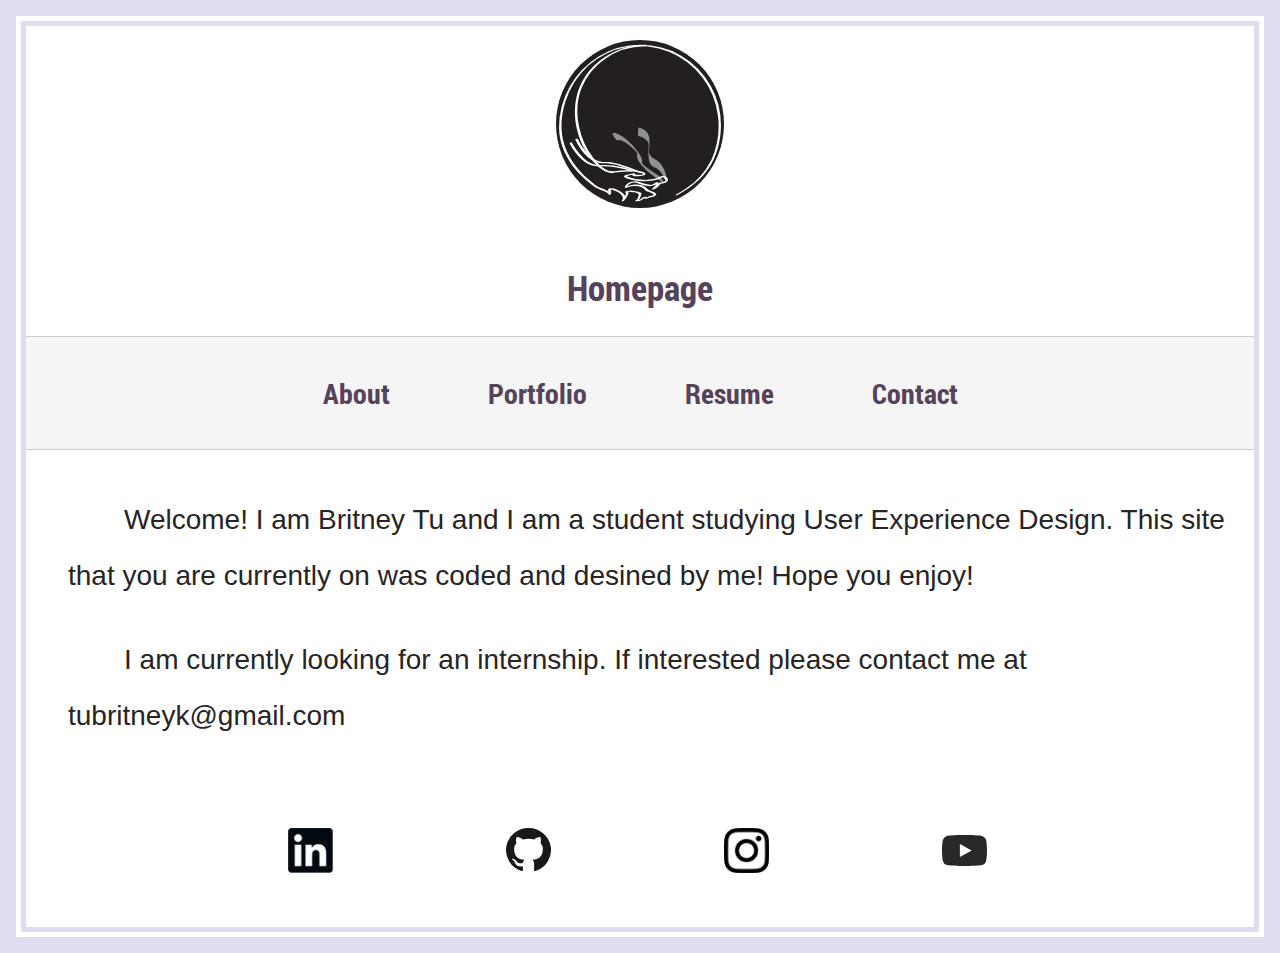
<file: index.html>
<!DOCTYPE html>
<html lang="en">
<head>
    <meta charset="UTF-8">
    <meta name="viewport" content="width=device-width, initial-scale=1.0">
    <meta http-equiv="X-UA-Compatible" content="ie=edge">
    <title>HOME</title>
    <link rel="stylesheet" type="text/css" href="style.css">
    <link rel="apple-touch-icon" sizes="57x57" href="/apple-icon-57x57.png">
    <link rel="apple-touch-icon" sizes="60x60" href="/apple-icon-60x60.png">
    <link rel="apple-touch-icon" sizes="72x72" href="/apple-icon-72x72.png">
    <link rel="apple-touch-icon" sizes="76x76" href="/apple-icon-76x76.png">
    <link rel="apple-touch-icon" sizes="114x114" href="/apple-icon-114x114.png">
    <link rel="apple-touch-icon" sizes="120x120" href="/apple-icon-120x120.png">
    <link rel="apple-touch-icon" sizes="144x144" href="/apple-icon-144x144.png">
    <link rel="apple-touch-icon" sizes="152x152" href="/apple-icon-152x152.png">
    <link rel="apple-touch-icon" sizes="180x180" href="/apple-icon-180x180.png">
    <link rel="icon" type="image/png" sizes="192x192"  href="/android-icon-192x192.png">
    <link rel="icon" type="image/png" sizes="32x32" href="/favicon-32x32.png">
    <link rel="icon" type="image/png" sizes="96x96" href="/favicon-96x96.png">
    <link rel="icon" type="image/png" sizes="16x16" href="/favicon-16x16.png">
    <link rel="manifest" href="/manifest.json">
    <meta name="msapplication-TileColor" content="#ffffff">
    <meta name="msapplication-TileImage" content="/ms-icon-144x144.png">
    <meta name="theme-color" content="#ffffff">
</head>
<body>
    <div class="contain">
    <!--index is the "home page"-->
        <header>
            <a href="#top"></a>
            <div class="logo">
                <picture>
                    <source srcset="pics/logo.svg" />
                    <img src="pics/logo.png" alt="logo" />
                </picture>
            </div>
        </header>
        <h1 class="hp">
            <a href="#top">Homepage</a>
        </h1>
        <nav> <!--pop out menu?-->
            <ul>
                <li class="n_a"><a href="about/index.html">About</a></li>
                <li class="n_p"><a href="portfolio/index.html">Portfolio</a></li>
                <li class="n_r"><a href="resume/index.html">Resume</a></li>
                <li class="n_c"><a href="contact/index.html">Contact</a></li>
            </ul>
        </nav>
        <main>
            <div id="introduction">
                <p>Welcome! I am Britney Tu and I am a student studying User Experience Design. This site that you are currently on was coded and desined by me! Hope you enjoy!</p>

                <p>I am currently looking for an internship. If interested please contact me at tubritneyk@gmail.com </p>
            </div>
        </main>
        <footer>
            <div class="social">
                <ul>
                    <li>
                        <a href="https://www.linkedin.com/in/britney-t-175499172/"  target="_blank">
                            <img src="pics/linkedin_small.png" alt="linkedin">
                        </a>
                    </li>
                    <li class="github">
                        <a href="https://github.com/Britk2"  target="_blank">
                            <img src="pics/github_small.svg" alt="github">
                        </a>
                    </li>
                    <li> 
                        <a href="https://www.instagram.com/bri.tu/"  target="_blank">
                            <img src="pics/instagram_small.png" alt="instagram">
                        </a>
                    </li>
                    <li class="yt">
                        <a href="https://www.youtube.com/channel/UCrbVlsVI12wJNLHHkcox9Hw/featured?view_as=subscriber" target="_blank">
                            <img src="pics/youtube_small.svg" alt="youtube">
                        </a>
                    </li>
                </ul>
            </div>
        </footer>
    </div>
</body>
</html>
</file>
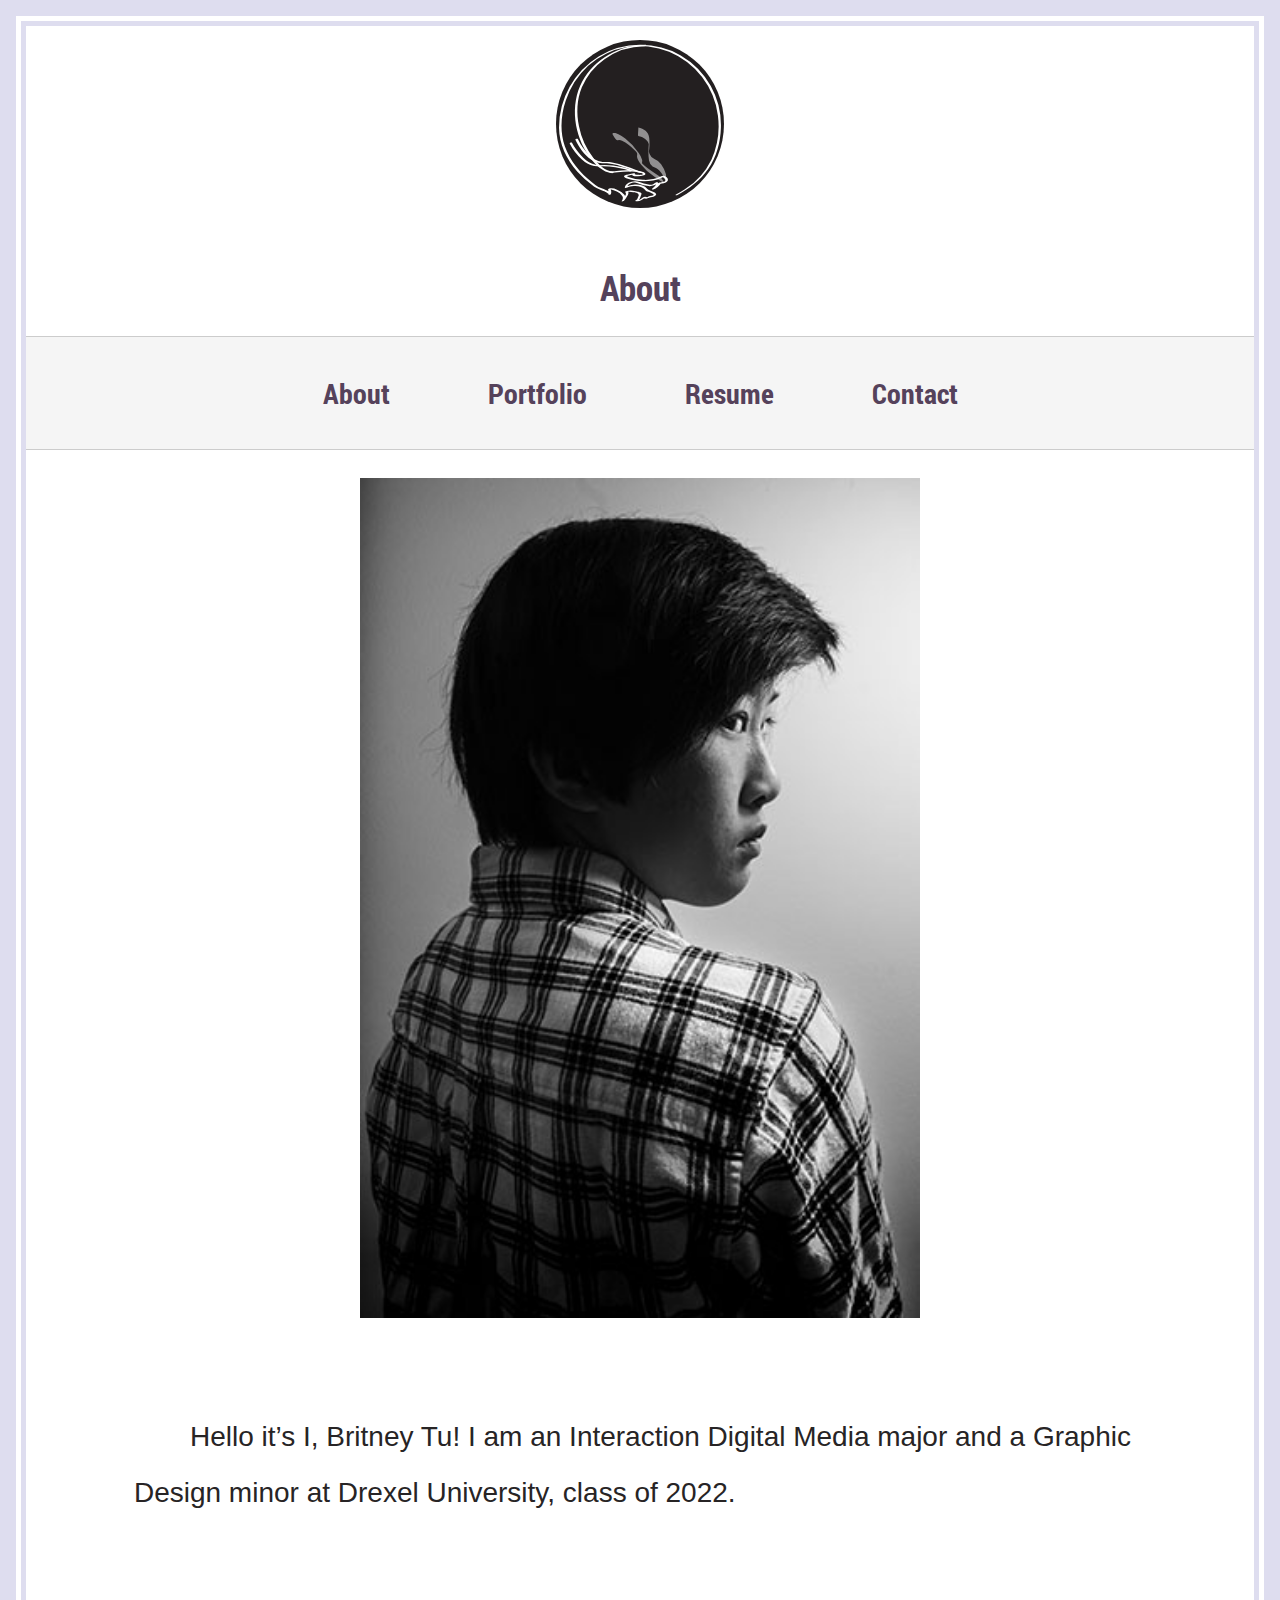
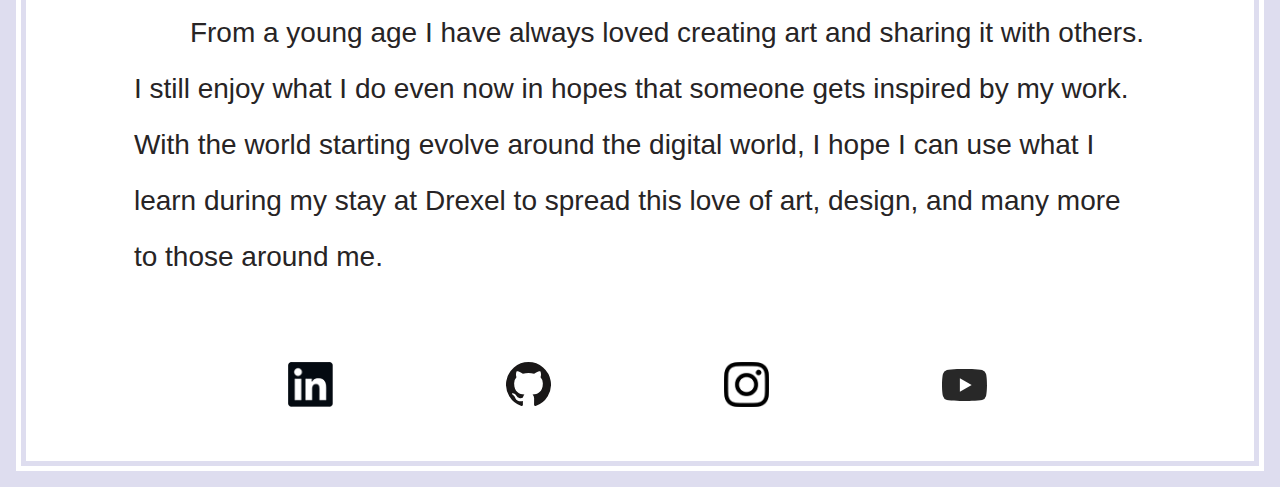
<file: about/index.html>
<!DOCTYPE html>
<html lang="en">
<head>
    <meta charset="UTF-8">
    <meta name="viewport" content="width=device-width, initial-scale=1.0">
    <meta http-equiv="X-UA-Compatible" content="ie=edge">
    <title>ABOUT</title>
    <link rel="stylesheet" type="text/css" href="../style.css">
</head>
<body>
    <div class="contain">

    <header>
        <a href="#top"></a>
        <div class="logo">
            <a href="http://btudesign.com/">
                <picture>
                    <source srcset="../pics/logo.svg" />
                    <img src="../pics/logo.png" alt="logo" />
                </picture>
            </a>
        </div>
    </header>
    <h1 class="abt">
        <a href="#top">About</a>
     </h1>
    <nav>
        <ul>
            <li class="n_a"><a href="../about/index.html">About</a></li>
            <li class="n_p"><a href="../portfolio/index.html">Portfolio</a></li>
            <li class="n_r"><a href="../resume/index.html">Resume</a></li>
            <li class="n_c"><a href="../contact/index.html">Contact</a></li>
        </ul>
    </nav>
    <main>
        <div class="me">
            <img src="../pics/selfie.jpg" alt="picture of designer">
            <div class="me_p">
                <p>Hello it’s I, Britney Tu! I am an Interaction Digital Media major and a Graphic Design minor at Drexel University, class of 2022.</p>

                <p>From a young age I have always loved creating art and sharing it with others. I still enjoy what I do even now in hopes that someone gets inspired by my work. With the world starting evolve around the digital world, I hope I can use what I learn during my stay at Drexel to spread this love of art, design, and many more to those around me.</p>
            </div>
        </div>
    </main>
    <footer>
        <div class="social">
            <ul>
                <li>
                    <a href="https://www.linkedin.com/in/britney-t-175499172/"  target="_blank">
                        <img src="../pics/linkedin_small.png" alt="linkedin">
                    </a>
                </li>
                <li class="github">
                    <a href="https://github.com/Britk2"  target="_blank">
                        <img src="../pics/github_small.svg" alt="github">
                    </a>
                </li>
                <li> 
                    <a href="https://www.instagram.com/bri.tu/"  target="_blank">
                        <img src="../pics/instagram_small.png" alt="instagram">
                    </a>
                </li>
                <li class="yt">
                    <a href="https://www.youtube.com/channel/UCrbVlsVI12wJNLHHkcox9Hw/featured?view_as=subscriber" target="_blank">
                        <img src="../pics/youtube_small.svg" alt="youtube">
                    </a>
                </li>
            </ul>
        </div>
    </footer>
    </div>
</body>
</html>
</file>
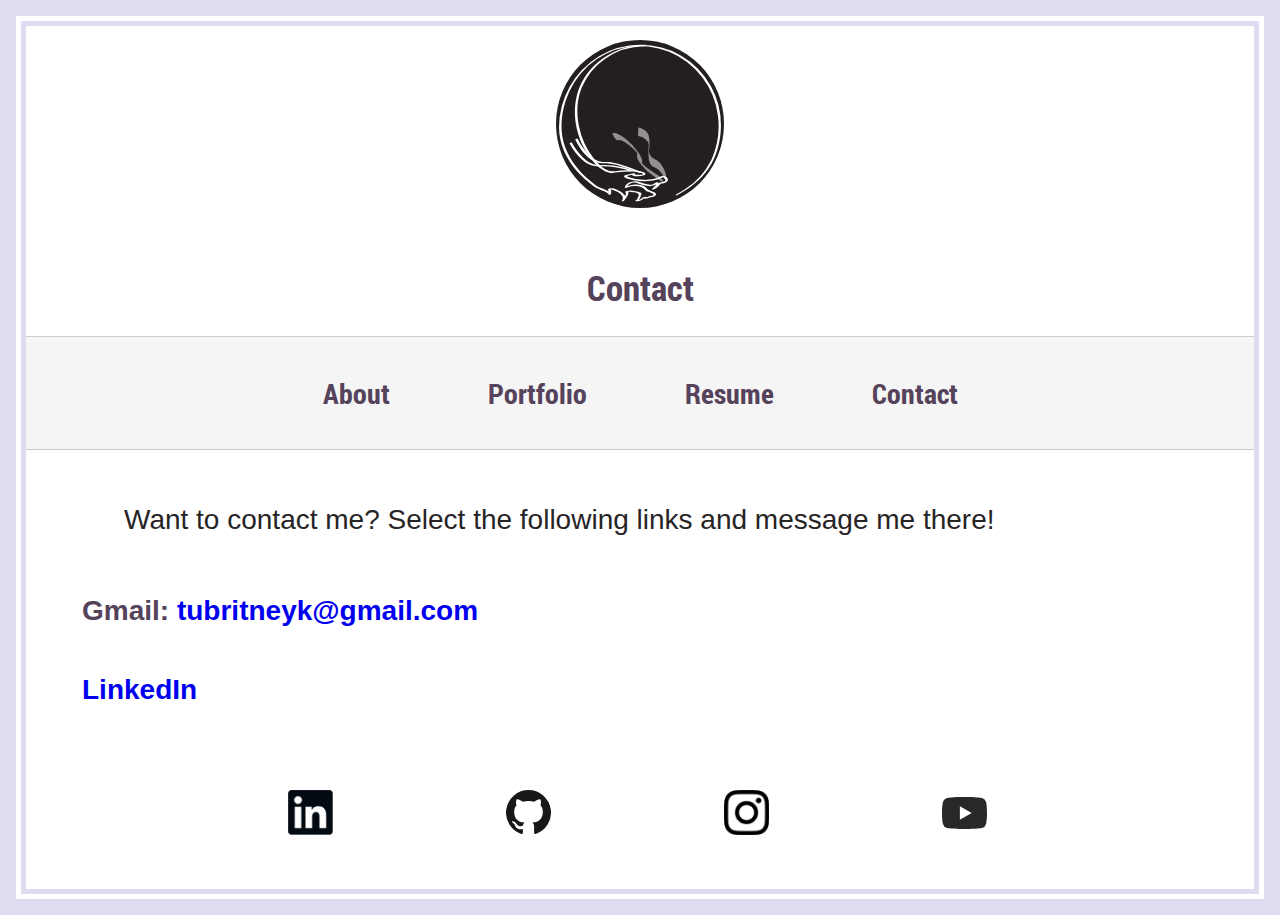
<file: contact/index.html>
<!DOCTYPE html>
<html lang="en">
<head>
    <meta charset="UTF-8">
    <meta name="viewport" content="width=device-width, initial-scale=1.0">
    <meta http-equiv="X-UA-Compatible" content="ie=edge">
    <title>CONTACT</title>
    <link rel="stylesheet" type="text/css" href="../style.css">
</head>
<body>
        <div class="contain">
        <header>
            <a href="#top"></a>
            <div class="logo">
                    <a href="http://btudesign.com/">
                        <picture>
                            <source srcset="../pics/logo.svg" />
                            <img src="../pics/logo.png" alt="logo" />
                        </picture>
                     </a>
                </div>
        </header>
        <h1 class="cnt">
            <a href="#top">Contact</a>
        </h1>
        <nav>
            <ul>
                <li class="n_a"><a href="../about/index.html">About</a></li>
                <li class="n_p"><a href="../portfolio/index.html">Portfolio</a></li>
                <li class="n_r"><a href="../resume/index.html">Resume</a></li>
                <li class="n_c"><a href="../contact/index.html">Contact</a></li>
            </ul>
        </nav>
        <main>
            <div class="c_c">
                <div class="contact">
                    <p> Want to contact me? Select the following links and message me there!</p>
                    <h4>Gmail: <a href="https://mail.google.com/mail/u/0/?view=cm&amp;fs=1&amp;tf=1&amp;to=tubritneyk@gmail.com" target="_blank"> tubritneyk@gmail.com</a></h4>
                </div>
                <div class="socialmedia">
                    <h4><a href="https://www.linkedin.com/in/britney-t-175499172/"  target="_blank">
                        LinkedIn
                    </a></h4>
                </div>
            </div>
        </main>
        <footer>
            <div class="social">
                <ul>
                    <li>
                        <a href="https://www.linkedin.com/in/britney-t-175499172/"  target="_blank">
                            <img src="../pics/linkedin_small.png" alt="linkedin">
                        </a>
                    </li>
                    <li class="github">
                        <a href="https://github.com/Britk2"  target="_blank">
                            <img src="../pics/github_small.svg" alt="github">
                        </a>
                    </li>
                    <li> 
                        <a href="https://www.instagram.com/bri.tu/"  target="_blank">
                            <img src="../pics/instagram_small.png" alt="instagram">
                        </a>
                    </li>
                    <li class="yt">
                        <a href="https://www.youtube.com/channel/UCrbVlsVI12wJNLHHkcox9Hw/featured?view_as=subscriber" target="_blank">
                            <img src="../pics/youtube_small.svg" alt="youtube">
                        </a>
                    </li>
                </ul>
            </div>
        </footer>
        </div>
</body>
</html>
</file>
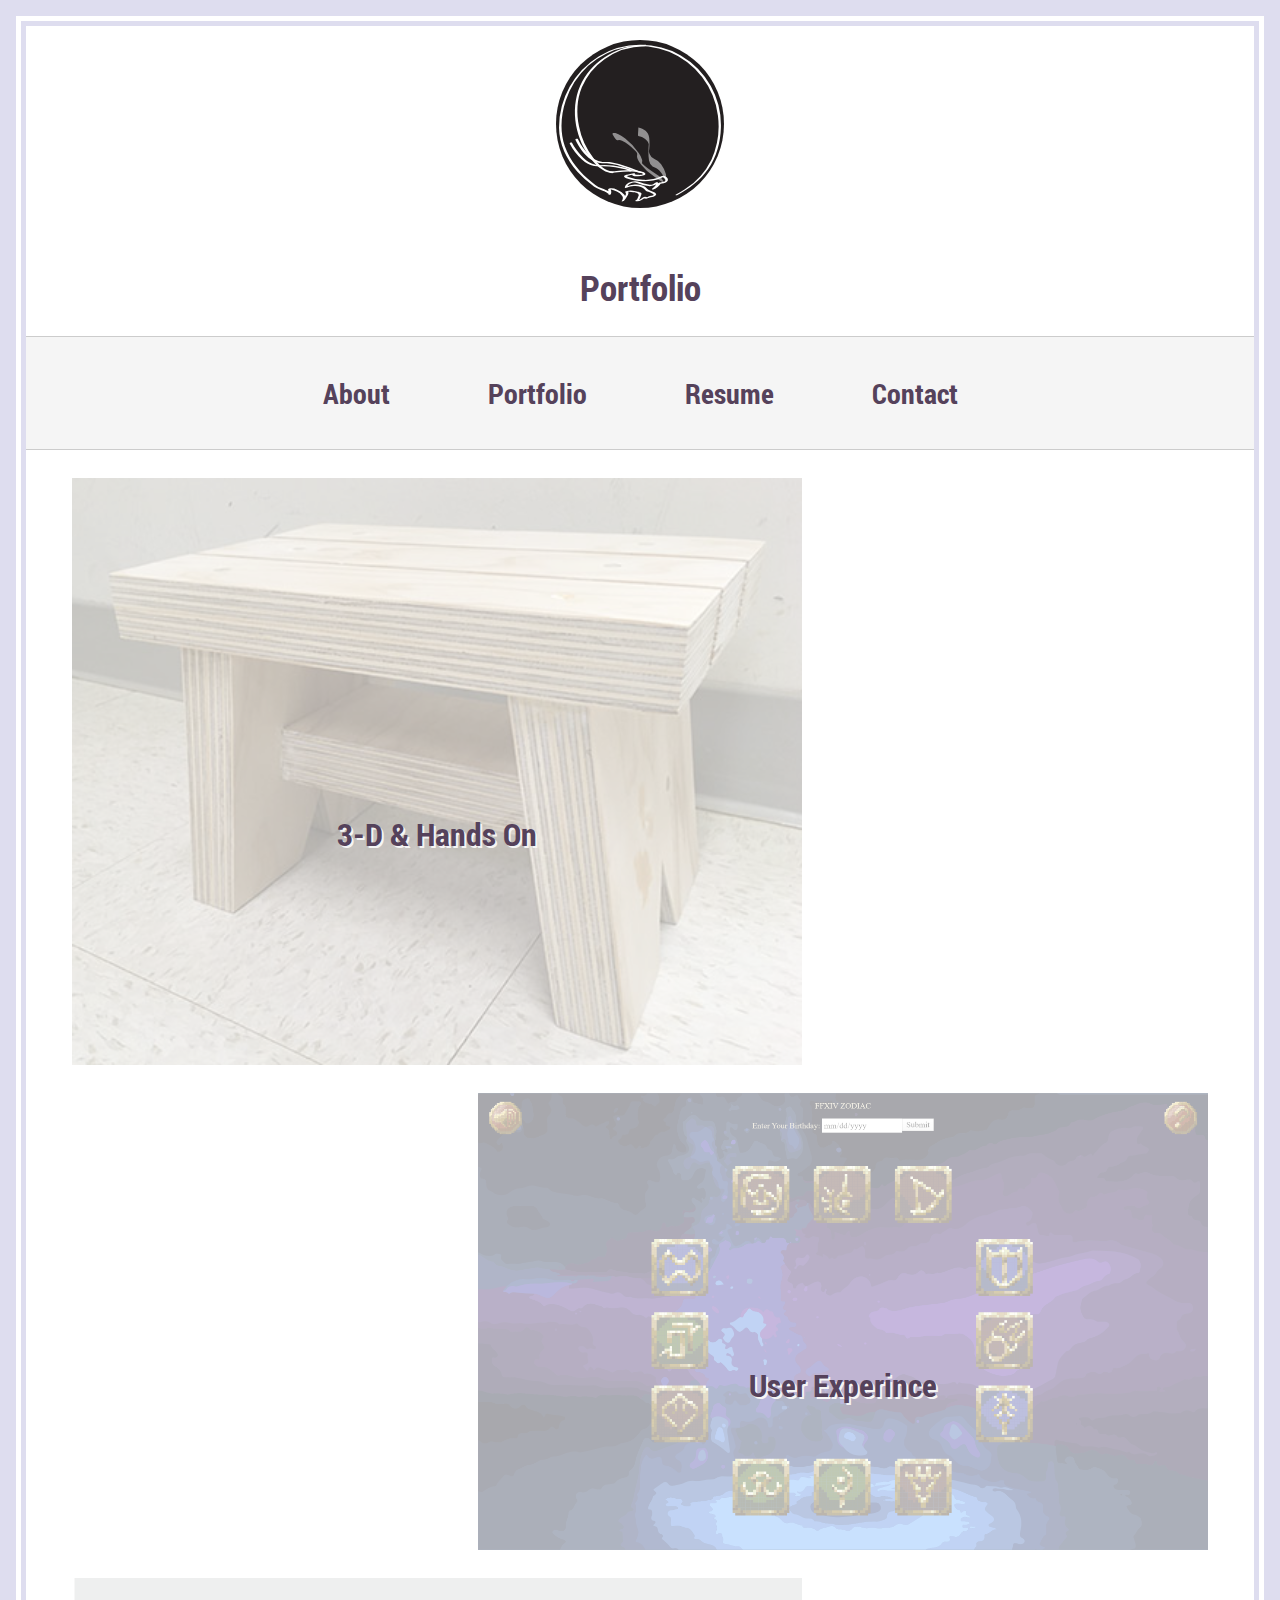
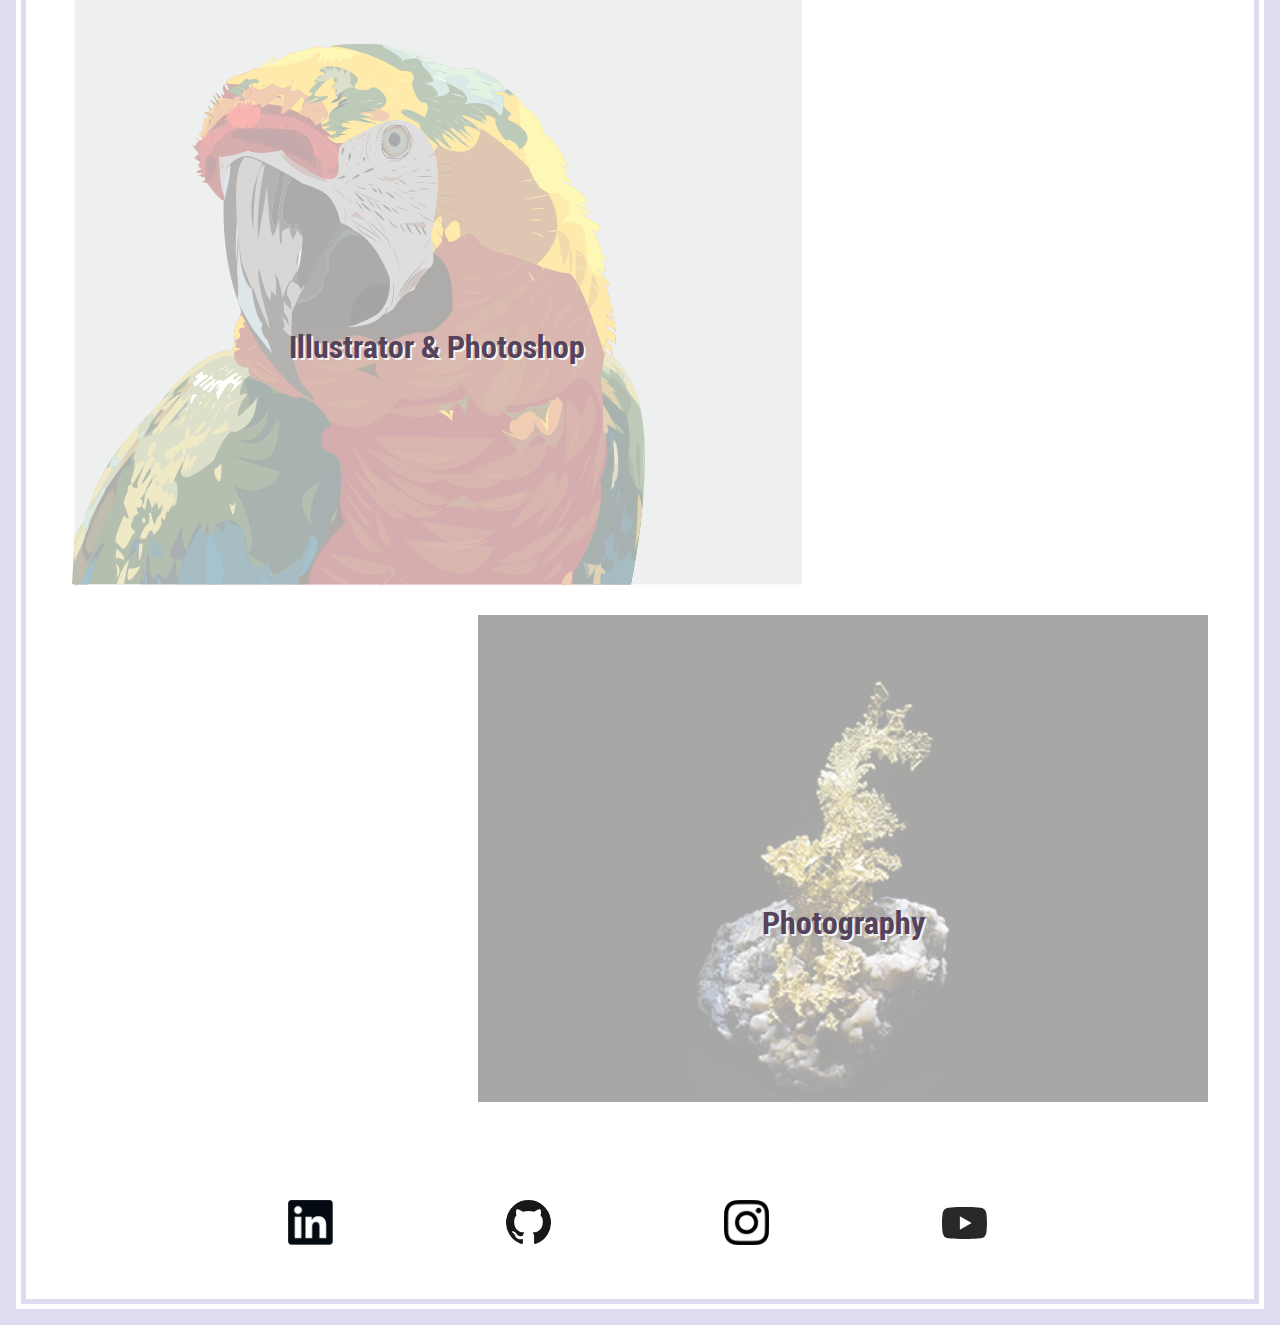
<file: portfolio/index.html>
<!DOCTYPE html>
<html lang="en">
<head>
    <meta charset="UTF-8">
    <meta name="viewport" content="width=device-width, initial-scale=1.0">
    <meta http-equiv="X-UA-Compatible" content="ie=edge">
    <title>PORTFOLIO</title>
    <link rel="stylesheet" type="text/css" href="../style.css">
</head>
<body>
        <div class="contain">
        <header>
            <a href="#top"></a>
            <div class="logo">
                <a href="http://btudesign.com/">
                    <picture>
                        <source srcset="../pics/logo.svg" />
                        <img src="../pics/logo.png" alt="logo" />
                    </picture>
                </a>
            </div>
        </header>
        <h1 class="portfolio_h">
            <a href="#top">Portfolio</a>
        </h1>
            <nav>
                <ul>
                    <li class="n_a"><a href="../about/index.html">About</a></li>
                    <li class="n_p"><a href="../portfolio/index.html">Portfolio</a></li>
                    <li class="n_r"><a href="../resume/index.html">Resume</a></li>
                    <li class="n_c"><a href="../contact/index.html">Contact</a></li>
                </ul>
            </nav>
        <div class="portfolio">
            <main>
                <ul>
                    <li id="ard">
                        <div class="arduino"> 
                            <a href="handon.html">
                                <h2>3-D & Hands On</h2>
                                <img src="../pics/stool_angle.jpg" alt="3-d & hands on">
                            </a>
                        </div>
                    </li>
                    <li id="ux">
                        <div class="ux">
                            <a href="ux.html">
                                <h2>User Experince</h2>
                                <img src="../pics/zodiac-main.png" alt="user experience">
                            </a>
                        </div>
                    </li>
                    <li id="logo">
                        <div class="logo">
                            <a href="logos.html">
                                <h2>Illustrator & Photoshop</h2>
                                <img src="../pics/parrot.svg" alt="illustrator & photoshop">
                            </a>
                        </div>
                    </li>
                    <li id="photo">
                        <div class="photo">
                            <a href="photo.html">
                                <h2>Photography</h2>
                                <img srcset="../pics/golden.jpg, ../pics/golden_1200.jpg 2x" src="../pics/golden.jpg" alt="photography">
                            </a>
                        </div>
                    </li>
                </ul>
            </main>
        </div>
        <footer>
            <div class="social">
                <ul>
                    <li>
                        <a href="https://www.linkedin.com/in/britney-t-175499172/"  target="_blank">
                            <img src="../pics/linkedin_small.png" alt="linkedin">
                        </a>
                    </li>
                    <li class="github">
                        <a href="https://github.com/Britk2"  target="_blank">
                            <img src="../pics/github_small.svg" alt="github">
                        </a>
                    </li>
                    <li> 
                        <a href="https://www.instagram.com/bri.tu/"  target="_blank">
                            <img src="../pics/instagram_small.png" alt="instagram">
                        </a>
                    </li>
                    <li class="yt">
                        <a href="https://www.youtube.com/channel/UCrbVlsVI12wJNLHHkcox9Hw/featured?view_as=subscriber" target="_blank">
                            <img src="../pics/youtube_small.svg" alt="youtube">
                        </a>
                    </li>
                </ul>
            </div>
        </footer>
    </div>
</body>
</html>
</file>
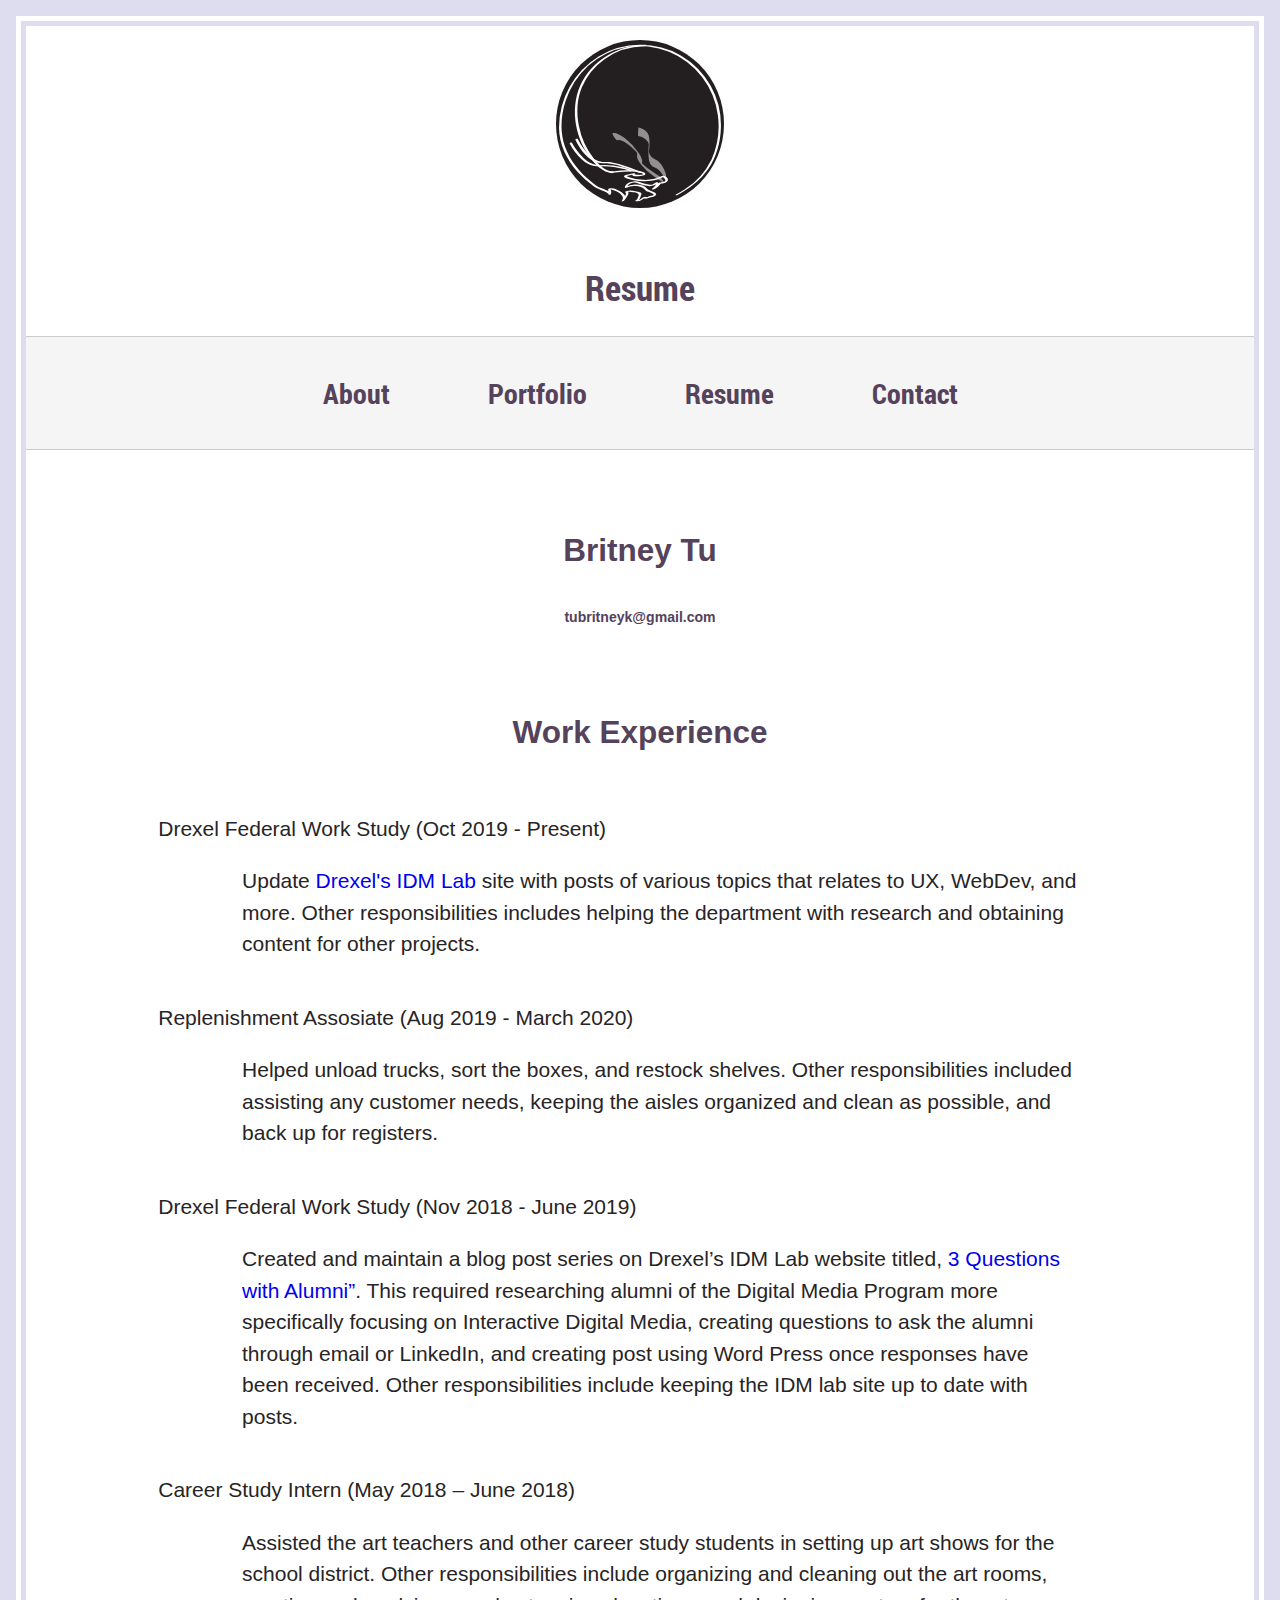
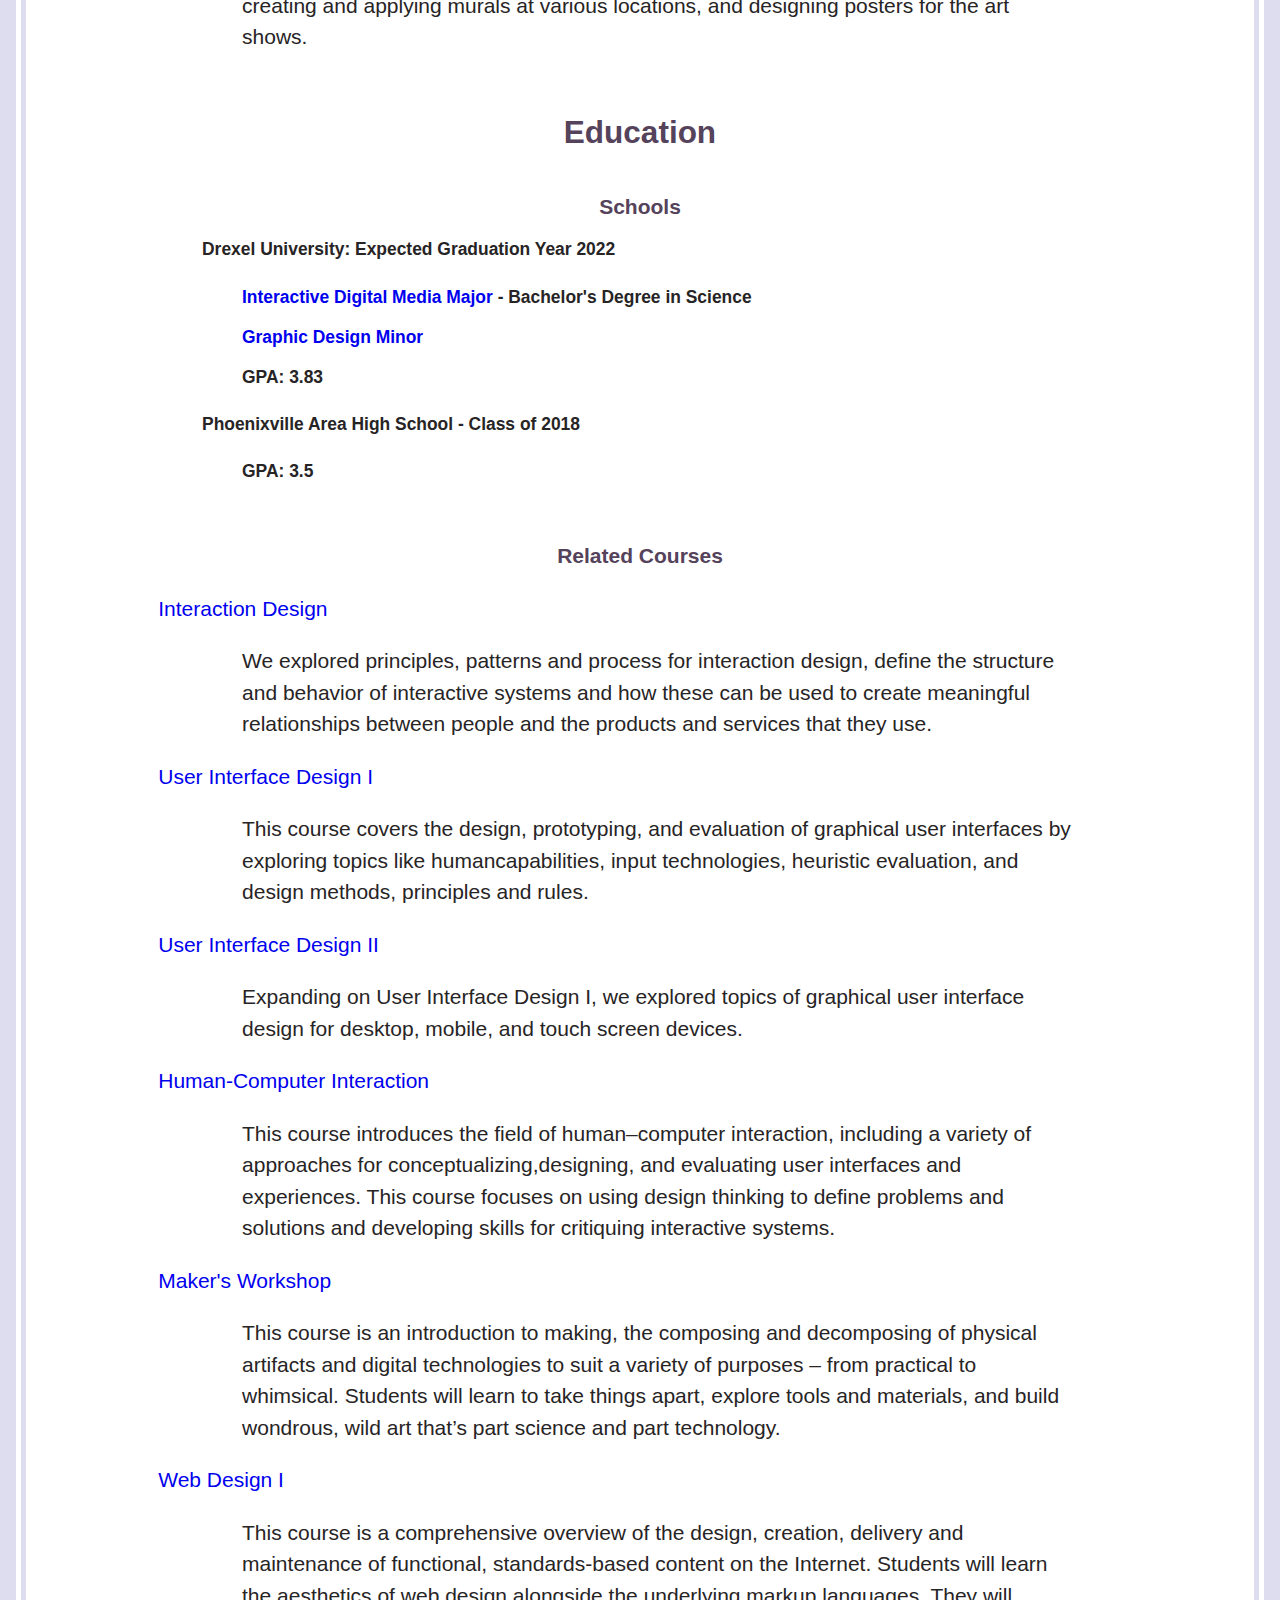
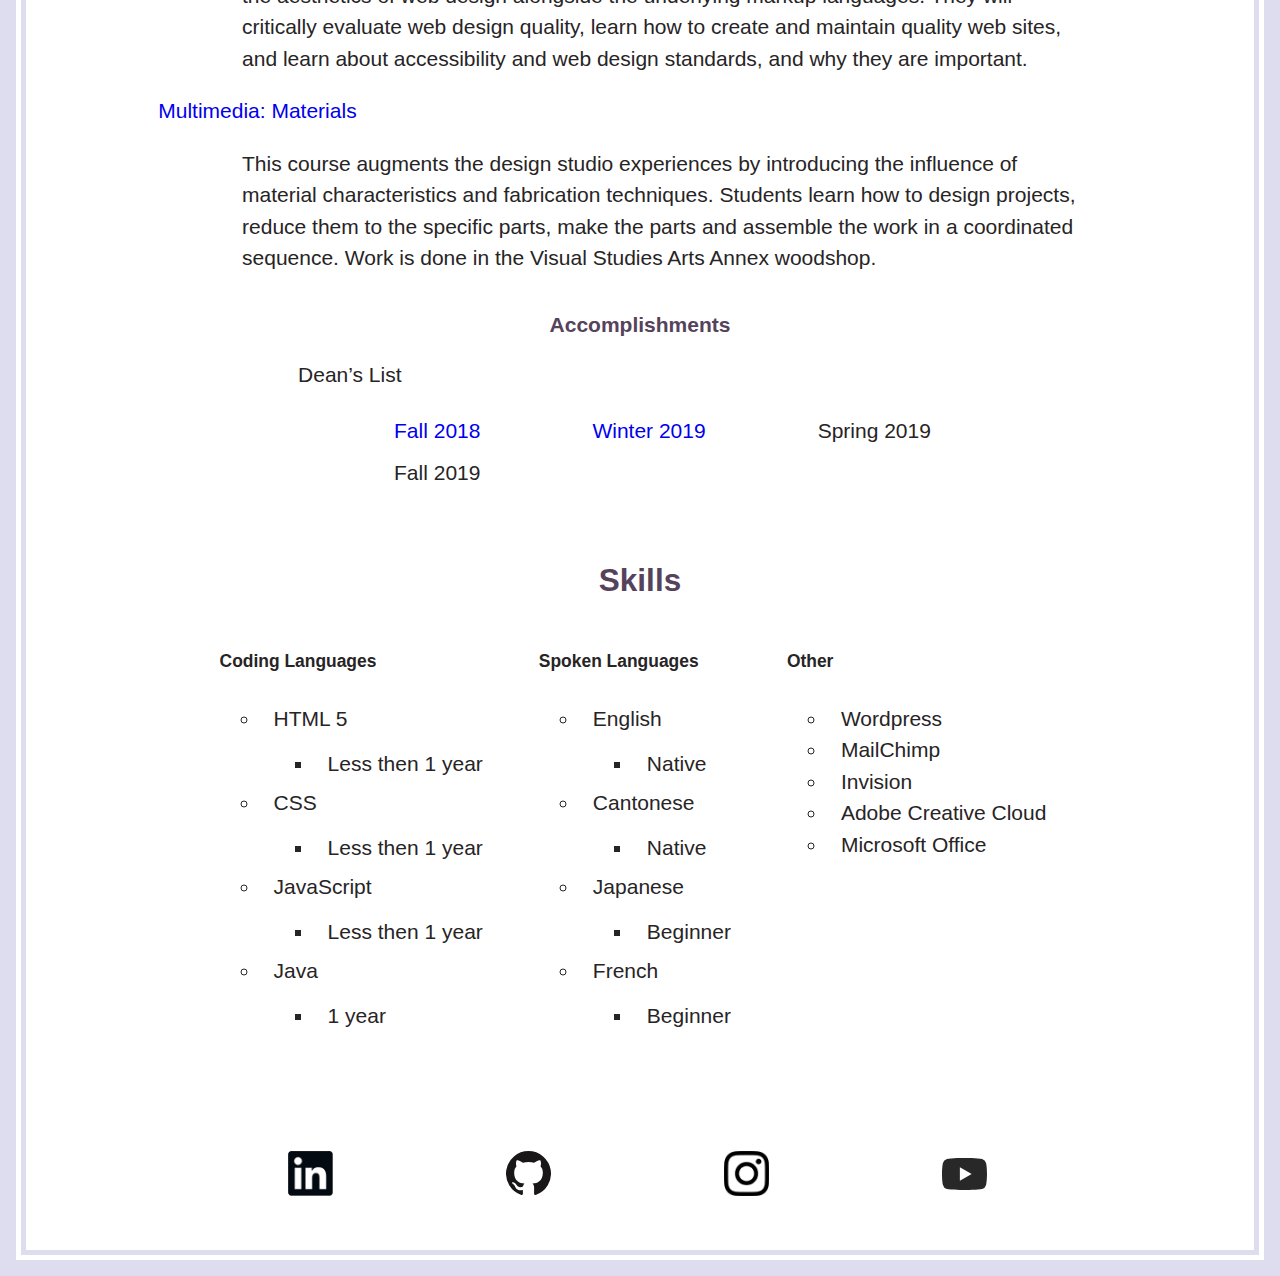
<file: resume/index.html>
<!DOCTYPE html>
<html lang="en">
<head>
    <meta charset="UTF-8">
    <meta name="viewport" content="width=device-width, initial-scale=1.0">
    <meta http-equiv="X-UA-Compatible" content="ie=edge">
    <title>RESUME</title>
    <!-- add a link ref to a normalized style sheet here-->
    <link rel="stylesheet" type="text/css" href="../style.css">
</head>
<body>
    <div class="contain">
        <header>
            <a href="#top"></a>
            <div class="logo">
                <a href="http://btudesign.com/">
                    <picture>
                        <source srcset="../pics/logo.svg" />
                        <img src="../pics/logo.png" alt="logo" />
                    </picture>
                </a>
            </div>
            
        </header>
        <h1 class="res">
                <a href="#top">Resume</a>
        </h1>
        <nav>
            <ul>
                <li class="n_a"><a href="../about/index.html">About</a></li>
                <li class="n_p"><a href="../portfolio/index.html">Portfolio</a></li>
                <li class="n_r"><a href="../resume/index.html">Resume</a></li>
                <li class="n_c"><a href="../contact/index.html">Contact</a></li>
            </ul>
        </nav>
        <main>
            <div class="resume">
                <div class="basic_info">
                    <h2>Britney Tu</h2>
                    <h6>tubritneyk@gmail.com</h6>
                </div>
                <div class="work_exp">
                    <h2>Work Experience</h2>
                        <dl>
                            <div class = "workstudy_1920">
                                <dt> Drexel Federal Work Study (Oct 2019 - Present)</dt>
                                <dd>
                                    Update<a href="http://digm.drexel.edu/idm/" target="_blank"> Drexel's IDM Lab </a>site with posts of various topics that relates to UX, WebDev, and more. Other responsibilities includes helping the department with research and obtaining content for other projects.
                                </dd>
                            </div>
                            <div class="michaels">
                                <dt> Replenishment Assosiate (Aug 2019 - March 2020)</dt>
                                    <dd>
                                        Helped unload trucks, sort the boxes, and restock shelves. Other responsibilities included assisting any customer needs, keeping the aisles organized and clean as possible, and back up for registers.
                                    </dd>
                            </div>
                            <div class="workstudy_1819">
                                <dt> Drexel Federal Work Study (Nov 2018 - June 2019)</dt>
                                    <dd>
                                        Created and maintain a blog post series on Drexel’s IDM Lab website titled, <a href="http://digm.drexel.edu/idm/3-questions-with-alumni/" target="blank">3 Questions with Alumni”</a>. This required researching alumni of the Digital Media Program more specifically focusing on Interactive Digital Media, creating questions to ask the alumni through email or LinkedIn, and creating post using Word Press once responses have been received. Other responsibilities include keeping the IDM lab site up to date with posts.
                                    </dd>
                            </div>
                            <div class="pasd">
                                <dt>Career Study Intern (May 2018 – June 2018)</dt>
                                <dd>
                                    Assisted the art teachers and other career study students in setting up art shows for the school district. Other responsibilities include organizing and cleaning out the art rooms, creating and applying murals at various locations, and designing posters for the art shows.
                                </dd>
                            </div>
                        </dl>
                </div>

                <div class="education">
                    <h2>Education</h2>
                        <div class="school">
                            <h4>Schools</h4>
                                <h5>Drexel University: Expected Graduation Year 2022</h5>
                                    <ul>
                                        <li><h5><a href="https://drexel.edu/westphal/academics/undergraduate/IDM/" target="_blank">Interactive Digital Media Major </a> - Bachelor's Degree in Science</h5></li>
                                        <li><h5><a href="http://catalog.drexel.edu/undergraduate/collegeofmediaartsanddesign/graphicdesignminor/index.html" target="_blank">Graphic Design Minor</a></h5></li>
                                        <li><h5>GPA: 3.83</h5></li>
                                    </ul>
                                <h5>Phoenixville Area High School - Class of 2018</h5>
                                    <ul>
                                        <li><h5>GPA: 3.5</h5></li>
                                    </ul>
                        </div>

                        <div class="courses">
                            <h4>Related Courses</h4>
                                <dt><a href="http://catalog.drexel.edu/search/?P=IDM%20213" target="blank">Interaction Design</a></dt>
                                    <dd>
                                        We explored principles, patterns and process for interaction design, define the structure and behavior of interactive systems and how these can be used to create meaningful relationships between people and the products and services that they use.
                                    </dd>
                                <dt><a href="http://catalog.drexel.edu/search/?P=IDM%20211" target="_blank">User Interface Design I</a></dt>
                                    <dd>
                                        This course covers the design, prototyping, and evaluation of graphical user interfaces by exploring topics like humancapabilities, input technologies, heuristic evaluation, and design methods, principles and rules.
                                    </dd>
                                <dt><a href="http://catalog.drexel.edu/search/?P=IDM%20212" target="_blank">User Interface Design II</a></dt>
                                    <dd>
                                        Expanding on User Interface Design I, we explored topics of graphical user interface design for desktop, mobile, and touch screen devices.
                                    </dd>
                                <dt><a href="http://catalog.drexel.edu/search/?P=info+110" target="_blank">Human-Computer Interaction</a></dt>
                                    <dd>
                                        This course introduces the field of human–computer interaction, including a variety of approaches for conceptualizing,designing, and evaluating user interfaces and experiences. This course focuses on using design thinking to define problems and solutions and developing skills for critiquing interactive systems.
                                    </dd>
                                <dt><a href="http://catalog.drexel.edu/search/?P=WEST%20107" target="_blank">Maker's Workshop</a></dt>
                                    <dd>
                                        This course is an introduction to making, the composing and decomposing of physical artifacts and digital technologies to
                                        suit a variety of purposes – from practical to whimsical. Students will learn to take things apart, explore tools and
                                        materials, and build wondrous, wild art that’s part science and part technology.
                                    </dd>
                                <dt><a href="http://catalog.drexel.edu/search/?P=IDM%20221" target="_blank">Web Design I</a></dt>
                                    <dd>
                                        This course is a comprehensive overview of the design, creation, delivery and maintenance of functional, standards-based content on the Internet. Students will learn the aesthetics of web design alongside the underlying markup languages. They will critically evaluate web design quality, learn how to create and maintain quality web sites, and learn about accessibility and web design standards, and why they are important.
                                    </dd>
                                <dt><a href="http://www.catalog.drexel.edu/search/?P=VSST%20203" target="_blank">Multimedia: Materials</a></dt>
                                    <dd>
                                        This course augments the design studio experiences by introducing the influence of material characteristics and fabrication techniques. Students learn how to design projects, reduce them to the specific parts, make the parts and assemble the work in a coordinated sequence. Work is done in the Visual Studies Arts Annex woodshop.
                                    </dd>
                        </div>

                        <div class="accomplishments">
                            <h4>Accomplishments</h4>
                                <ul>
                                    <li>
                                        Dean’s List
                                        <ul>
                                            <li>
                                                <a href="https://drexel.edu/westphal/news-events/news/2019/February/Dean%20List%20Fall2018/" target="_blank">Fall 2018</a>
                                            </li>
                                            <li>
                                                <a href="https://drexel.edu/westphal/news-events/news/2019/April/Winter%202019%20Deans%20List/" target="_blank">Winter 2019</a>
                                            </li>
                                            <li>
                                                Spring 2019
                                            </li>
                                            <li>
                                                Fall 2019
                                            </li>
                                        </ul>
                                    </li>
                                </ul>
                            </div>
                </div>
                <div class="skill">
                    <h2>Skills</h2>
                    <ul id="cat">
                        <li>
                            <h5>Coding Languages</h5> 
                            <ul class="sub_cat">
                                <li>HTML 5
                                    <ul>
                                        <li>Less then 1 year</li>
                                    </ul>
                                </li>
                                <li>CSS
                                    <ul>
                                        <li>Less then 1 year</li>
                                    </ul>
                                </li>
                                <li>JavaScript
                                    <ul>
                                        <li>Less then 1 year</li>
                                    </ul>
                                </li>
                                <li>Java
                                    <ul>
                                        <li>1 year</li>
                                    </ul>
                                </li>
                            </ul>
                        </li>
                        <li><h5>Spoken Languages</h5>
                            <ul class="sub_cat">
                                <li>English
                                    <ul>
                                        <li>Native</li>
                                    </ul>
                                </li>
                                <li>Cantonese
                                    <ul>
                                        <li>Native</li>
                                    </ul>
                                </li>
                                <li>Japanese
                                    <ul>
                                        <li>Beginner</li>
                                    </ul>
                                </li>
                                <li>French
                                    <ul>
                                        <li>Beginner</li>
                                    </ul>
                                </li>
                            </ul>
                        </li>
                        <li><h5>Other</h5>
                            <ul class="sub_cat">
                                <li>Wordpress</li>
                                <li>MailChimp</li>
                                <li>Invision</li>
                                <li>Adobe Creative Cloud</li>
                                <li>Microsoft Office</li>
                            </ul>
                        </li>
                    </ul>
                </div>

                <!-- <a href="../pics/resume.pdf" target="_blank">Resume (as of July 2019)</a> -->
                <!--
                    embed a pdf reader
                <div class="resume">
                        <iframe src="../pics/Resume.pdf" height="675" width="400"></iframe>
                </div>
                -->
            </div>
        </main>
        <footer>
            <div class="social">
                <ul>
                    <li>
                        <a href="https://www.linkedin.com/in/britney-t-175499172/"  target="_blank">
                            <img src="../pics/linkedin_small.png" alt="linkedin">
                        </a>
                    </li>
                    <li class="github">
                        <a href="https://github.com/Britk2"  target="_blank">
                            <img src="../pics/github_small.svg" alt="github">
                        </a>
                    </li>
                    <li> 
                        <a href="https://www.instagram.com/bri.tu/"  target="_blank">
                            <img src="../pics/instagram_small.png" alt="instagram">
                        </a>
                    </li>
                    <li class="yt">
                        <a href="https://www.youtube.com/channel/UCrbVlsVI12wJNLHHkcox9Hw/featured?view_as=subscriber" target="_blank">
                            <img src="../pics/youtube_small.svg" alt="youtube">
                        </a>
                    </li>
                </ul>
            </div>
        </footer>
    </div>
</body>
</html>
</file>
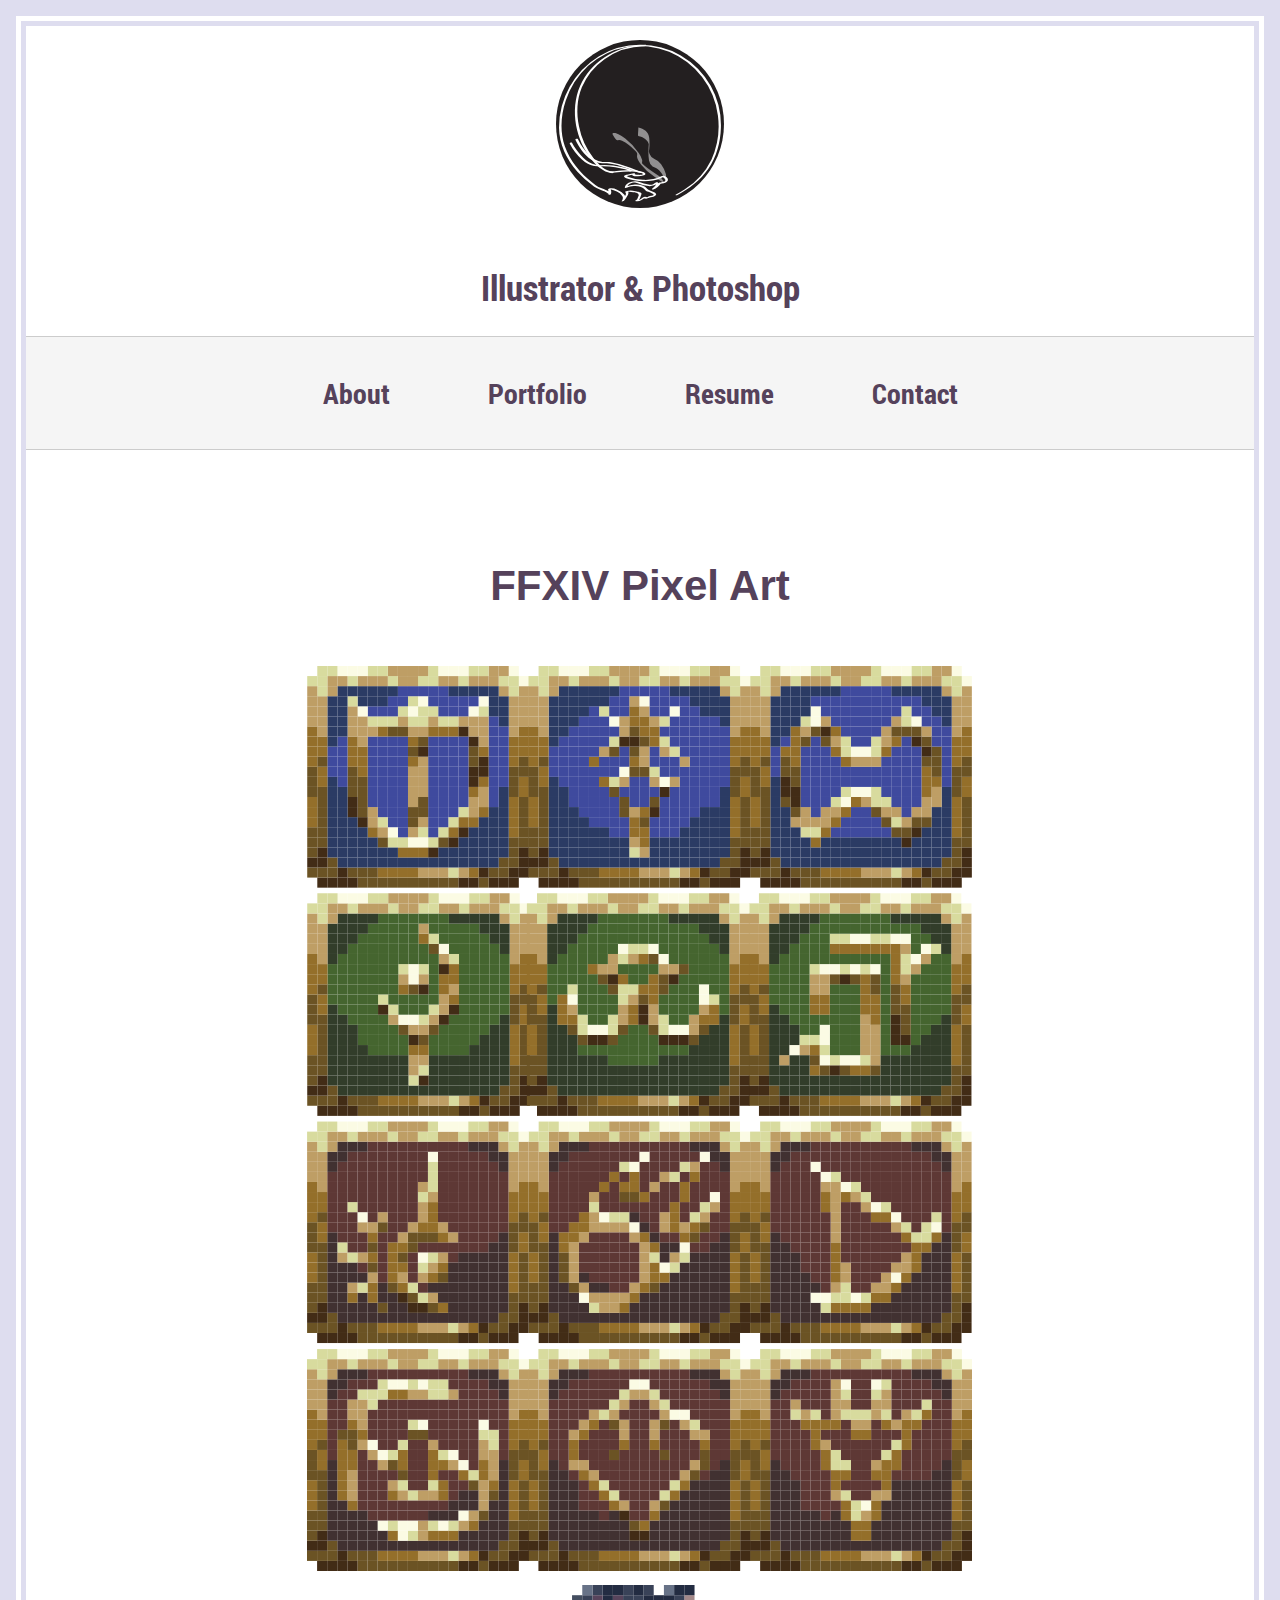
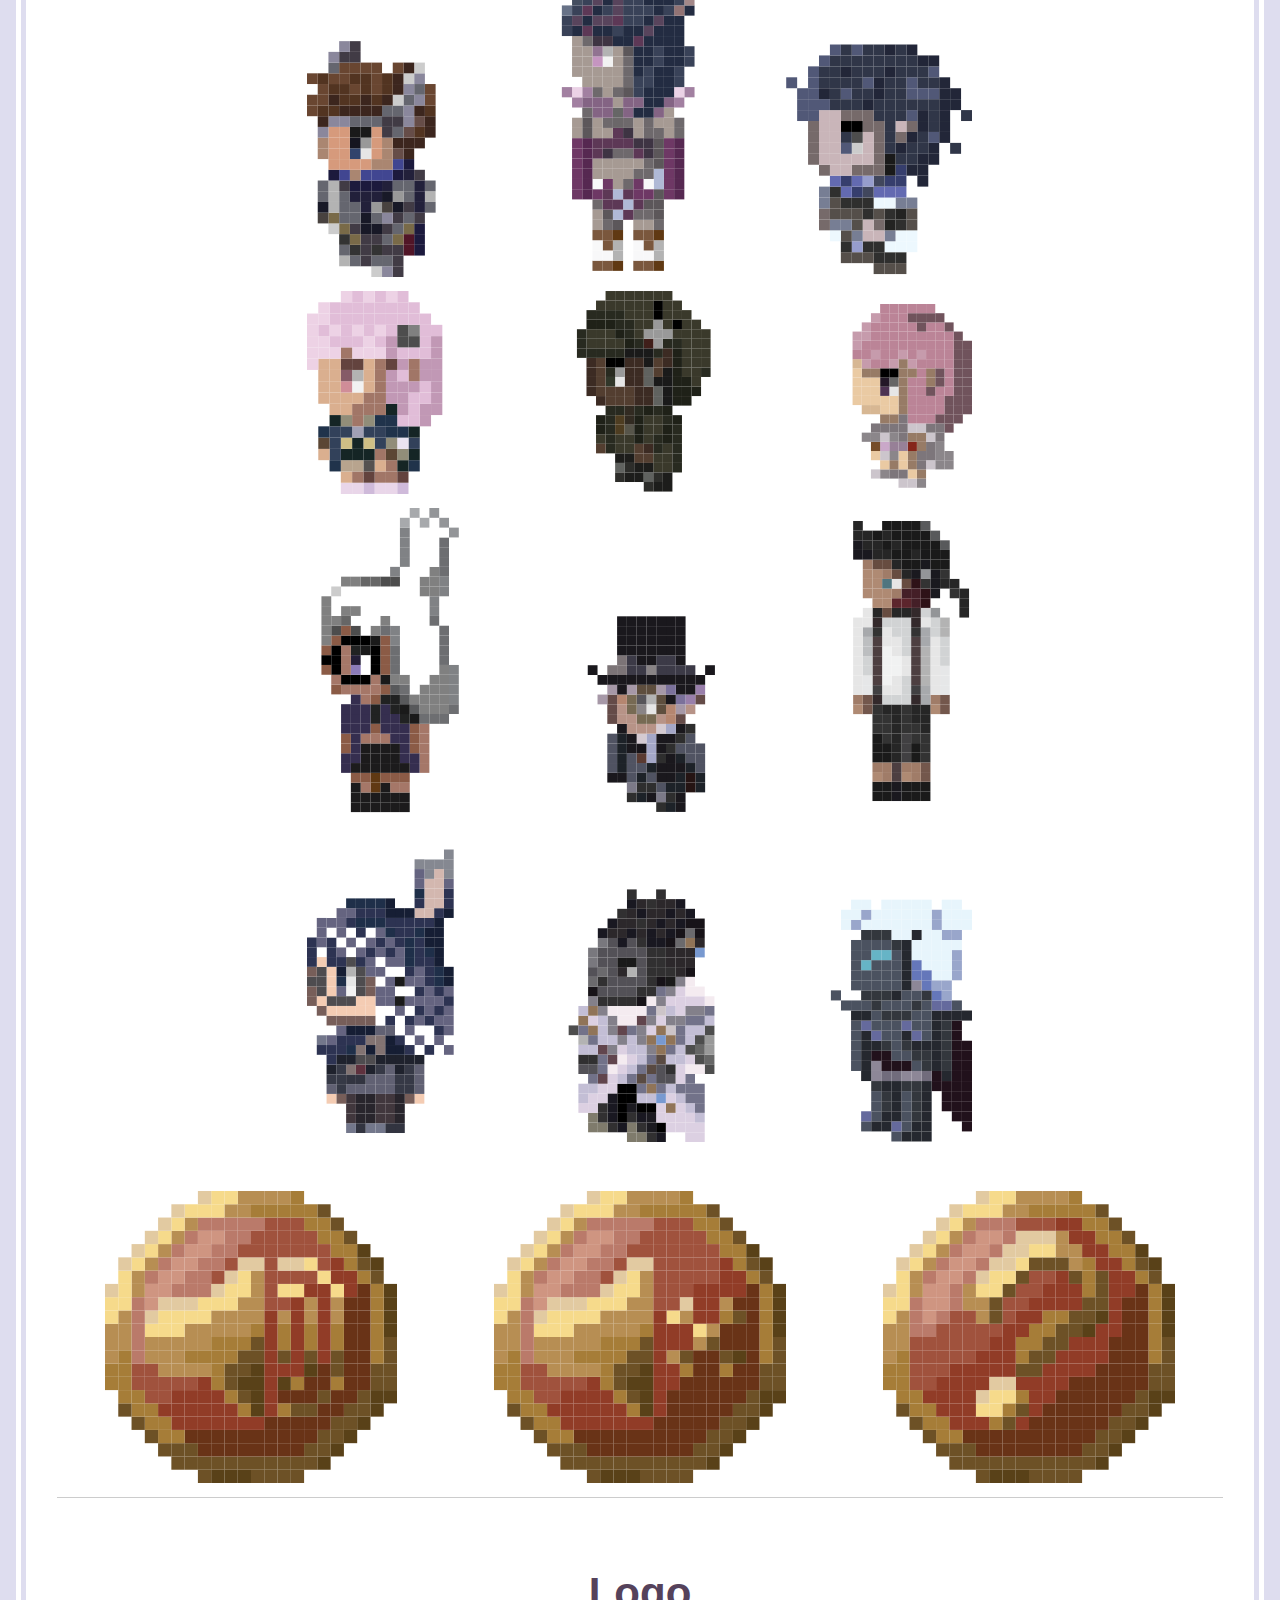
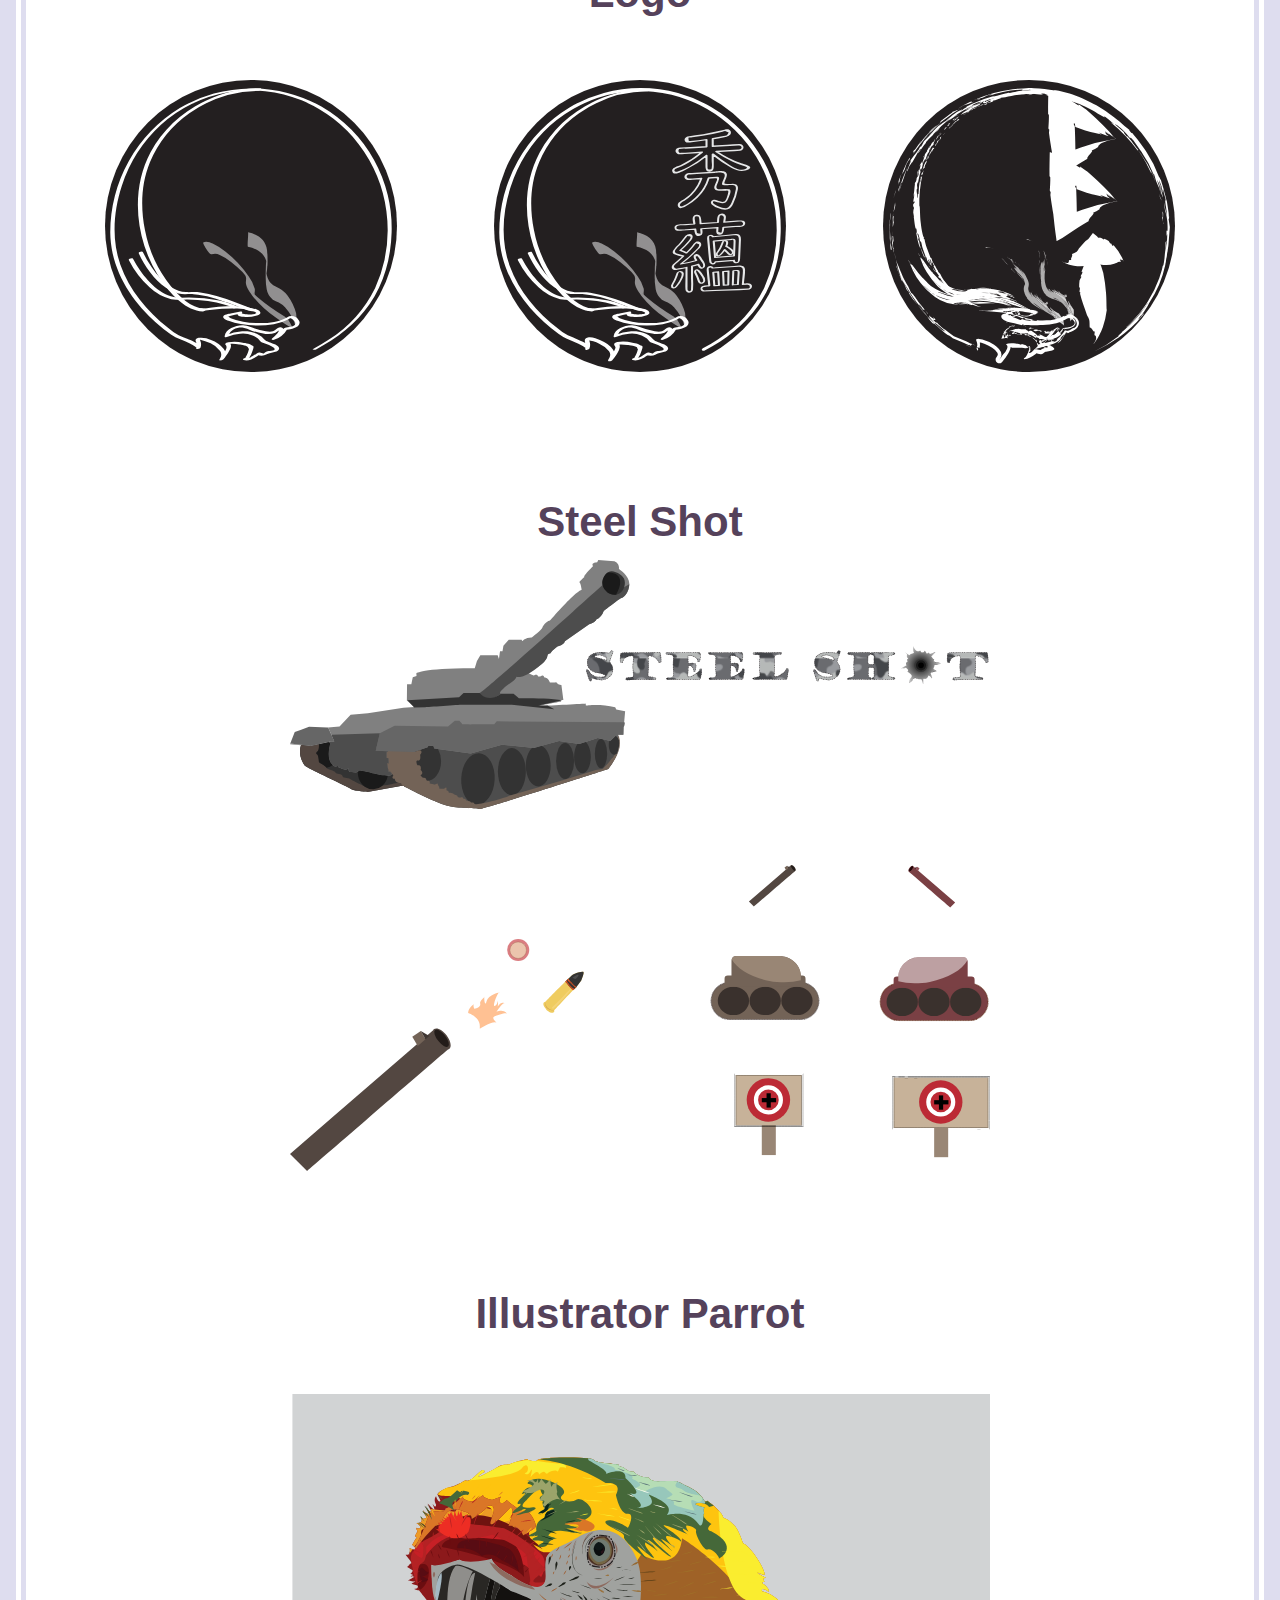
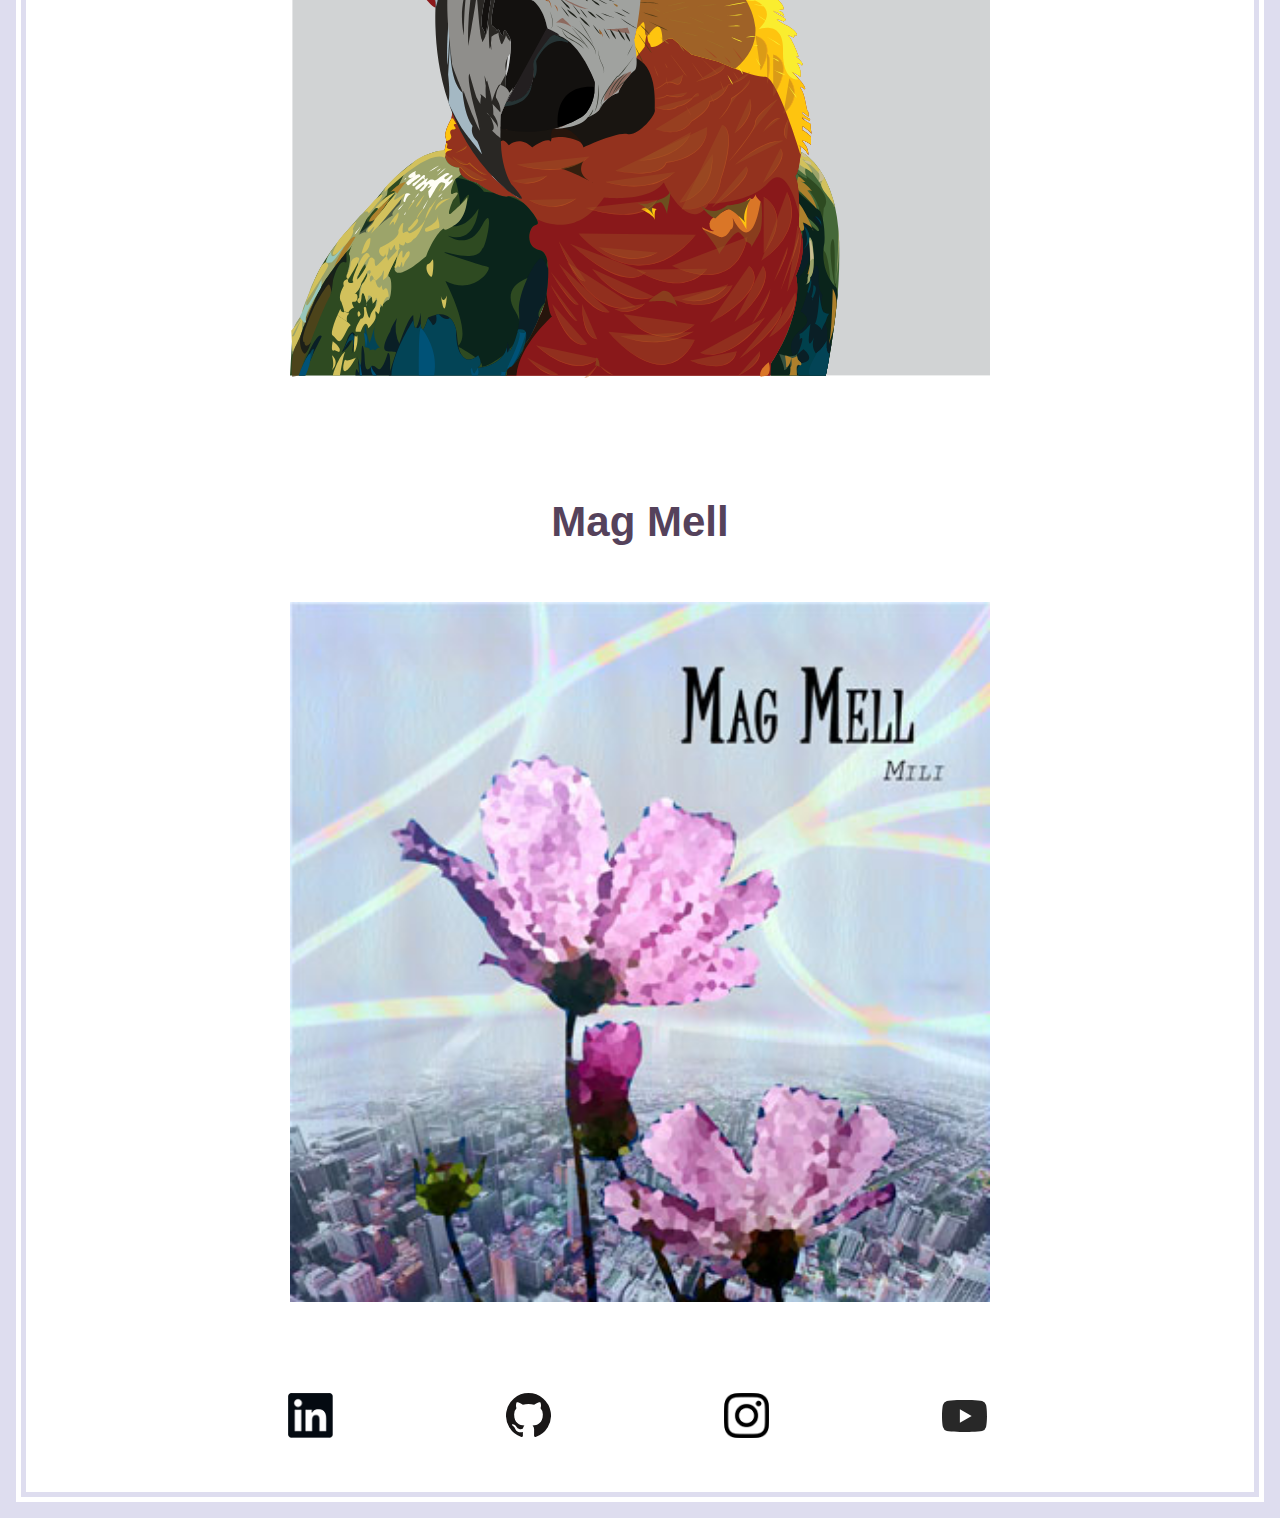
<file: portfolio/logos.html>
<!DOCTYPE html>
<html lang="en">
<head>
    <meta charset="UTF-8">
    <meta name="viewport" content="width=device-width, initial-scale=1.0">
    <meta http-equiv="X-UA-Compatible" content="ie=edge">
    <title>ILLUSTRATOR & PHOTOSHOP</title>
    <link rel="stylesheet" type="text/css" href="../style.css">
</head>
<body>
        <div class="contain">
        <header>
            <a href="#top"></a>
            <div class="logo">
                <a href="http://btudesign.com/">
                    <picture>
                        <source srcset="../pics/logo.svg" />
                        <img src="../pics/logo.png" alt="logo" />
                    </picture>
                </a>
            </div>
        </header>
        <h1 class="logo_h">
            <a href="#top">Illustrator & Photoshop</a>
        </h1>
            <nav>
                <ul>
                    <li class="n_a"><a href="../about/index.html">About</a></li>
                    <li class="n_p"><a href="../portfolio/index.html">Portfolio</a></li>
                    <li class="n_r"><a href="../resume/index.html">Resume</a></li>
                    <li class="n_c"><a href="../contact/index.html">Contact</a></li>
                </ul>
            </nav>
        <div class="portfolio_l">
            <main class="image">
                <div class="logos"> 
                    <br>
                    <div class="ffxiv">
                        <h2>FFXIV Pixel Art</h2>
                        <br>
                        <div class="ffxiv_img">
                            <div id="ffxiv">
                                <div id="ffxiv_job">
                                    <picture>
                                        <source srcset="../pics/job.svg" />
                                        <img src="../pics/job.png" alt="ffxiv job icons" />
                                    </picture>
                                </div>
                                <div id="ffxiv_class">
                                    <picture>
                                        <source srcset="../pics/tanks.svg" />
                                        <img src="../pics/tanks.png" alt="ffxiv tank icons" />
                                    </picture>
                                    <picture>
                                        <source srcset="../pics/healer.svg" />
                                        <img src="../pics/healer.png" alt="ffxiv healer icons" />
                                    </picture>
                                    <picture>
                                        <source srcset="../pics/dps.svg" />
                                        <img src="../pics/dps.png" alt="ffxiv dps icons" />
                                    </picture>
                                </div>
                            </div>
                            <div id="ffxiv_icon">
                                <img src="../pics/on-z.svg" alt="soundon">
                                <img src="../pics/off-z.svg" alt="soundoff">
                                <img src="../pics/help-z.svg" alt="helpIcon">
                            </div>
                        </div>
                    </div>
                    <div class="initial">
                        <h2>Logo</h2>
                        <br>
                        <div class="l">
                            <img src="../pics/logo.svg" alt="logo_v3"/>
                            <img src="../pics/cn_logo.svg" alt="logo_v2">
                            <img src="../pics/initials_logo.svg" alt="logo_v1">
                        </div>
                    </div>
                    <br>
                    <div class="tank">
                        <h2>Steel Shot</h2>
                        <img src="../pics/tank_logo.svg" alt="tank_logo">
                        <br>
                        <img src="../pics/tank_assets.svg" alt="tank_assets">
                    </div>
                    <br>
                    <div class="parrot">
                        <h2>Illustrator Parrot</h2>
                        <br>
                        <img src="../pics/parrot.svg" alt="parrot">
                    </div>
                    <br>
                    <div class="cd">
                        <h2> Mag Mell</h2>
                        <br>
                        <img src="../pics/cdcover.jpg" alt="cdcover">
                    </div>
                    <br>
                </div>
            </main>
        </div>
        <footer>
            <div class="social">
                <ul>
                    <li>
                        <a href="https://www.linkedin.com/in/britney-t-175499172/"  target="_blank">
                            <img src="../pics/linkedin_small.png" alt="linkedin">
                        </a>
                    </li>
                    <li class="github">
                        <a href="https://github.com/Britk2"  target="_blank">
                            <img src="../pics/github_small.svg" alt="github">
                        </a>
                    </li>
                    <li> 
                        <a href="https://www.instagram.com/bri.tu/"  target="_blank">
                            <img src="../pics/instagram_small.png" alt="instagram">
                        </a>
                    </li>
                    <li class="yt">
                        <a href="https://www.youtube.com/channel/UCrbVlsVI12wJNLHHkcox9Hw/featured?view_as=subscriber" target="_blank">
                            <img src="../pics/youtube_small.svg" alt="youtube">
                        </a>
                    </li>
                </ul>
            </div>
        </footer>
    </div>
</body>
</html>
</file>
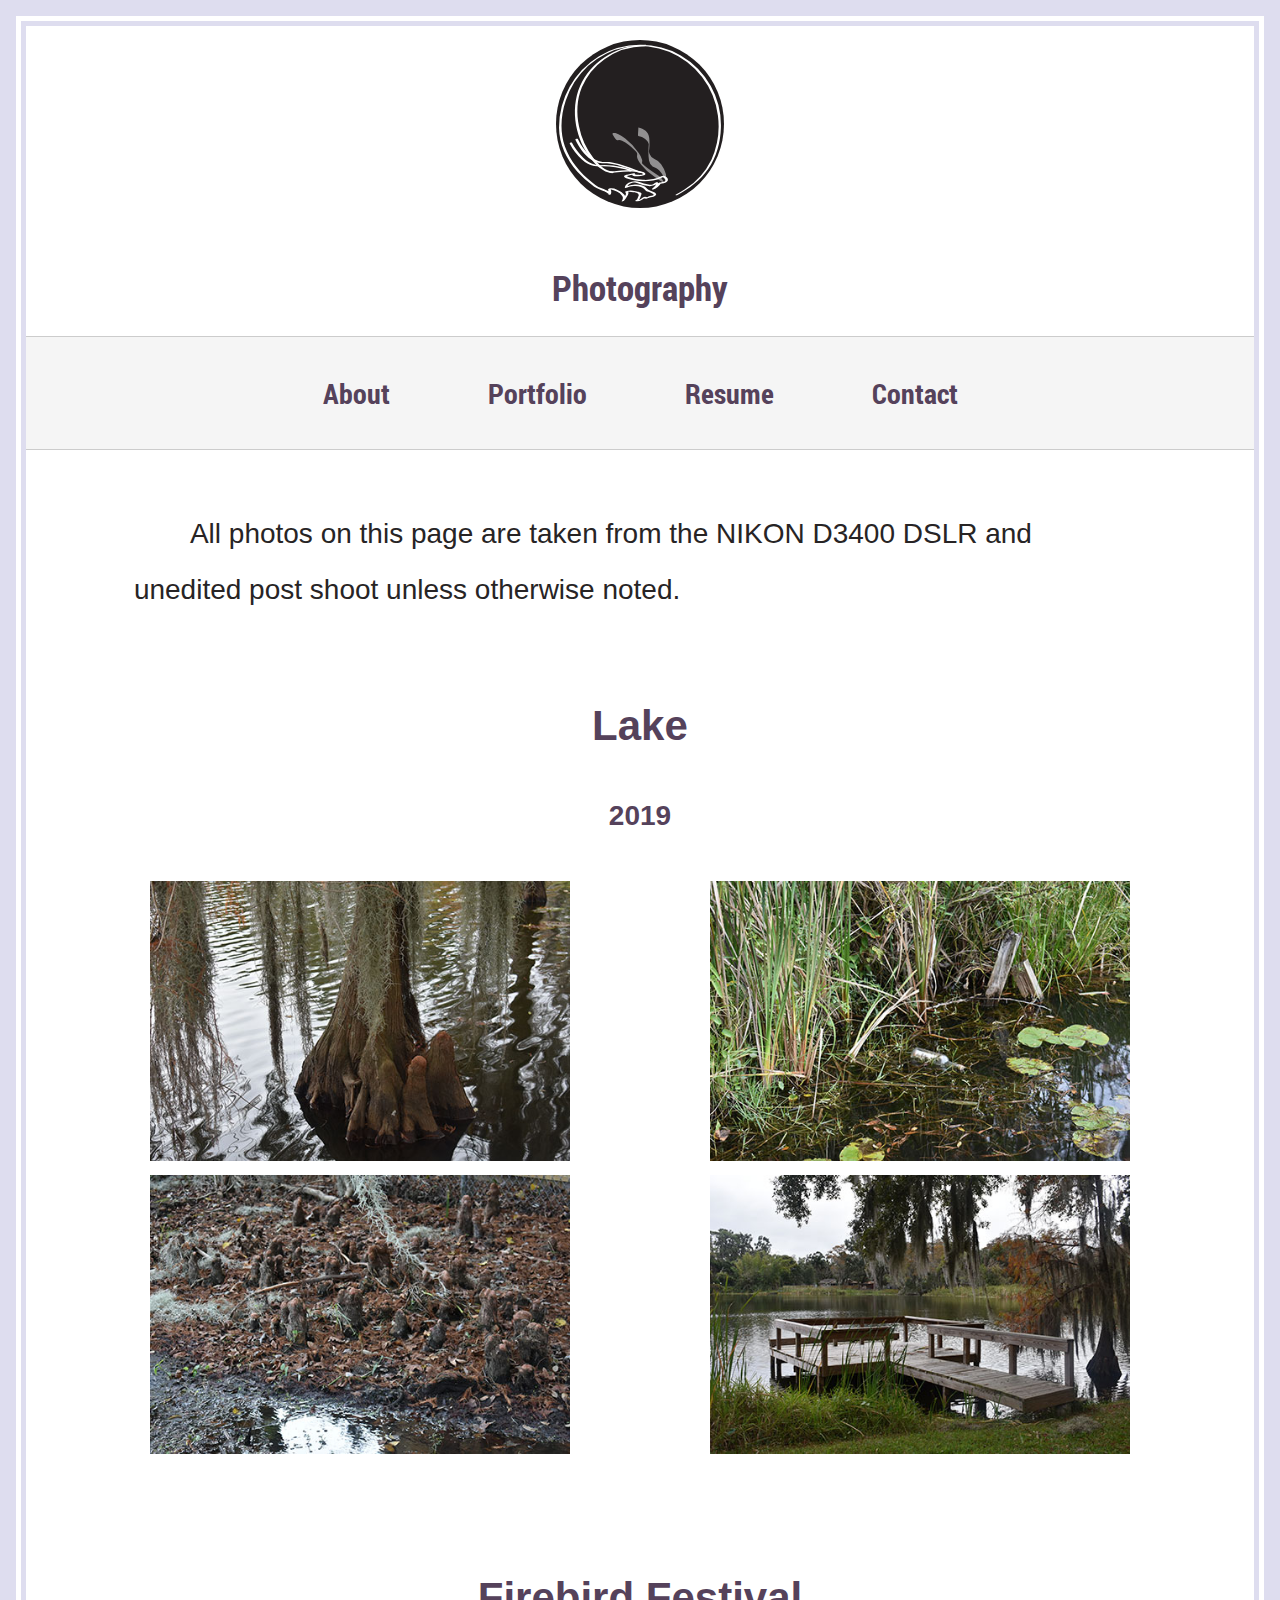
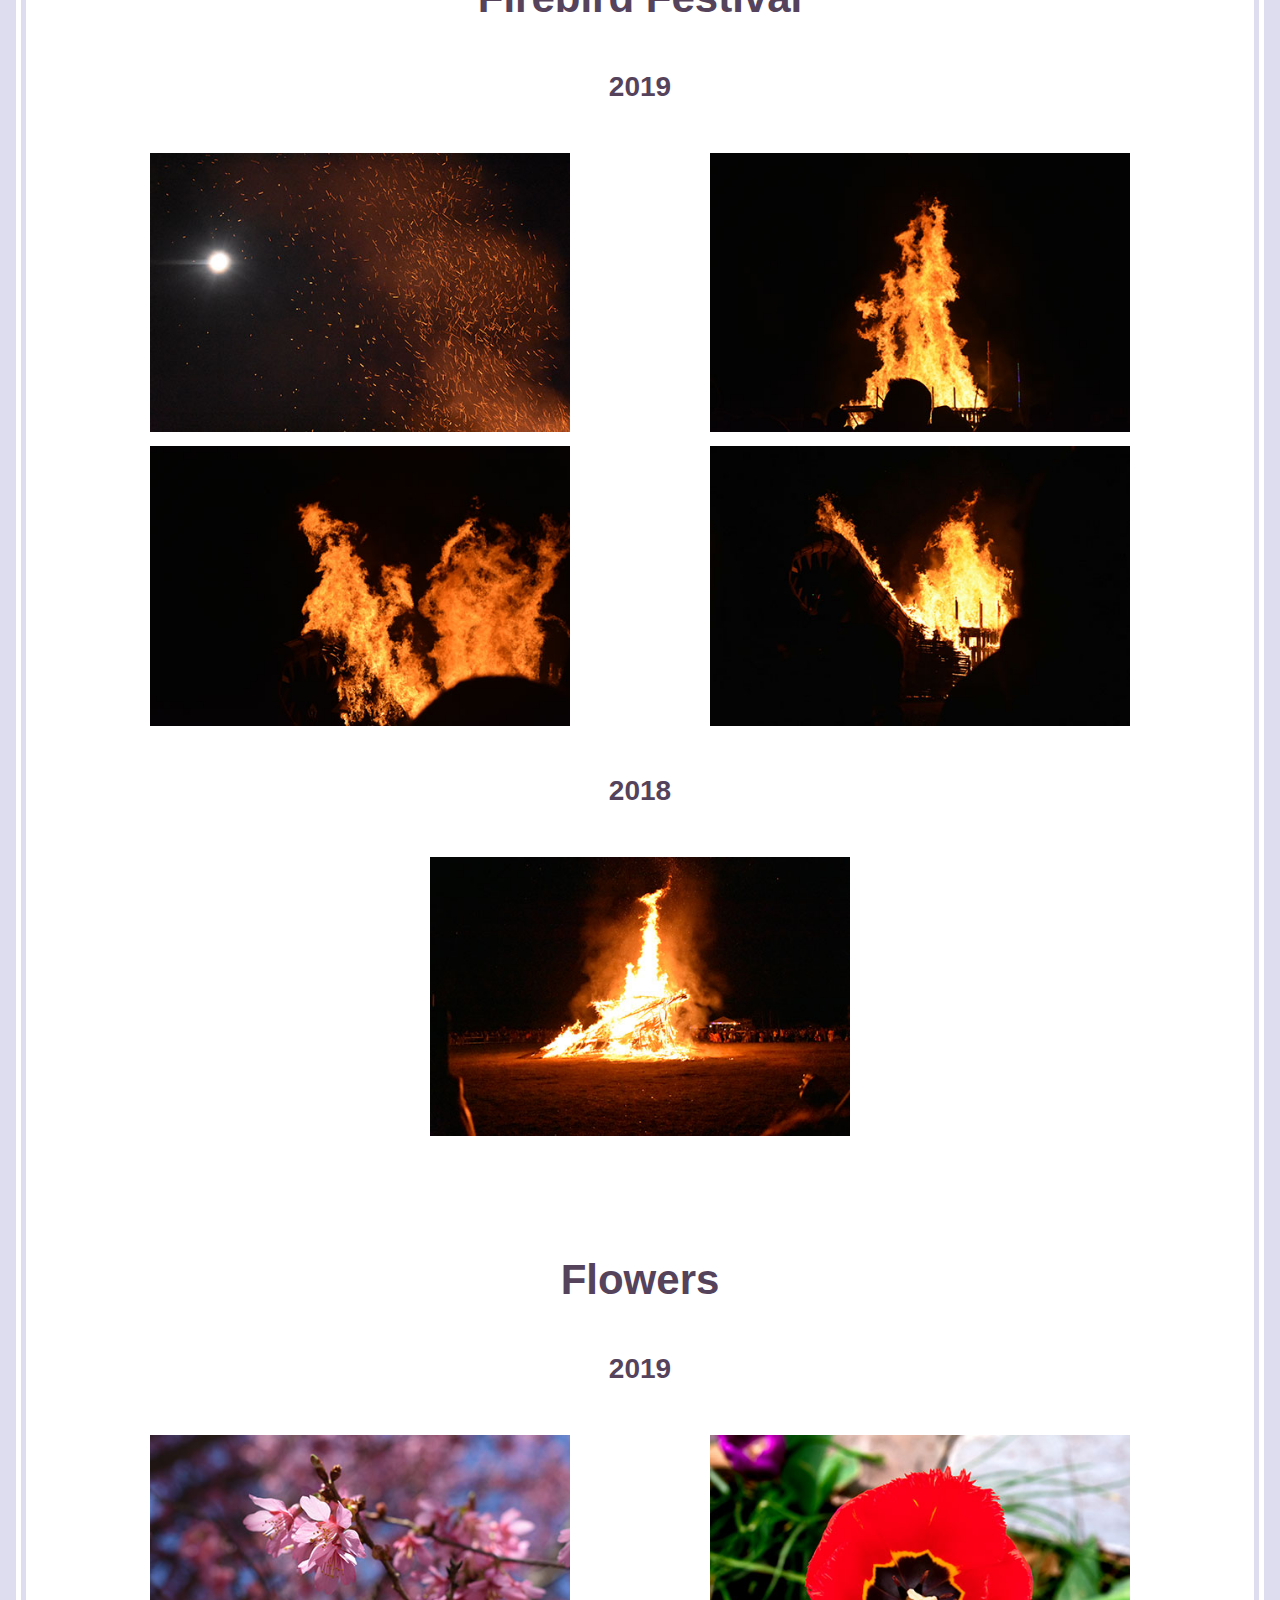
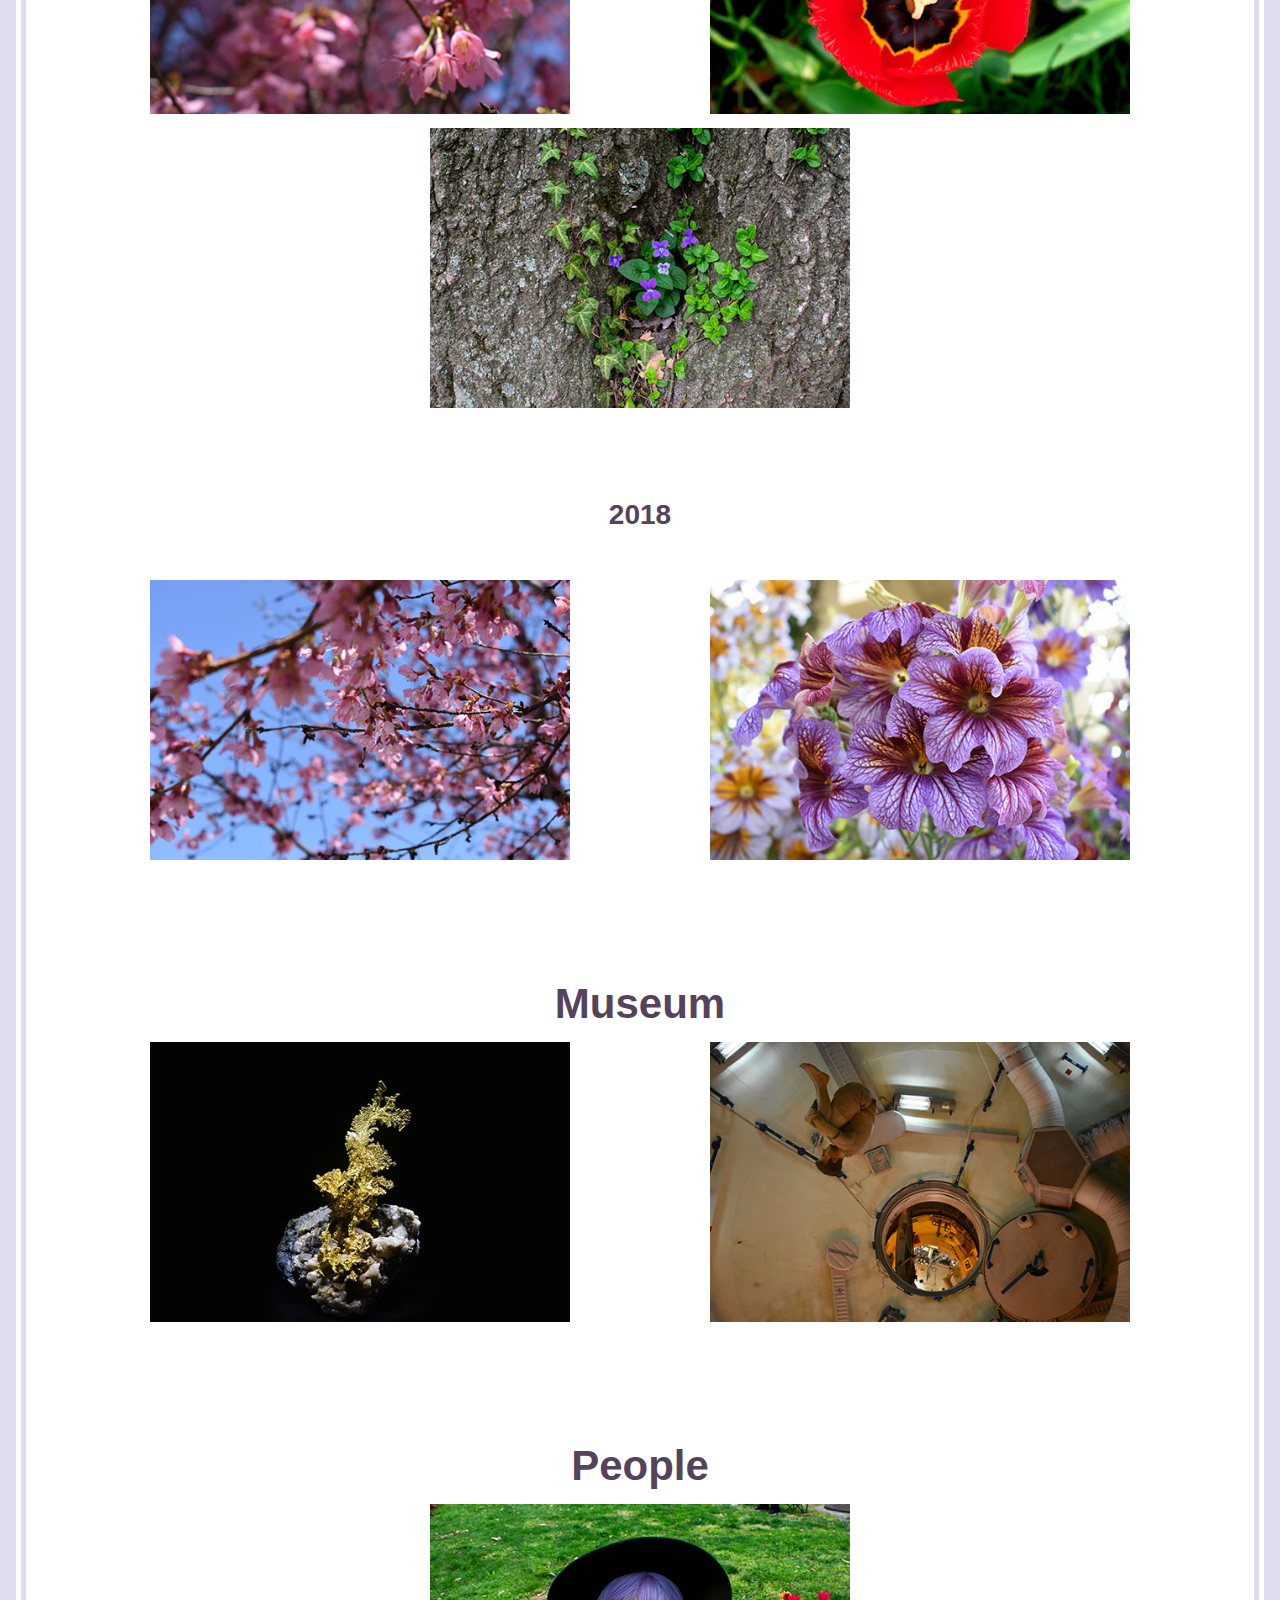
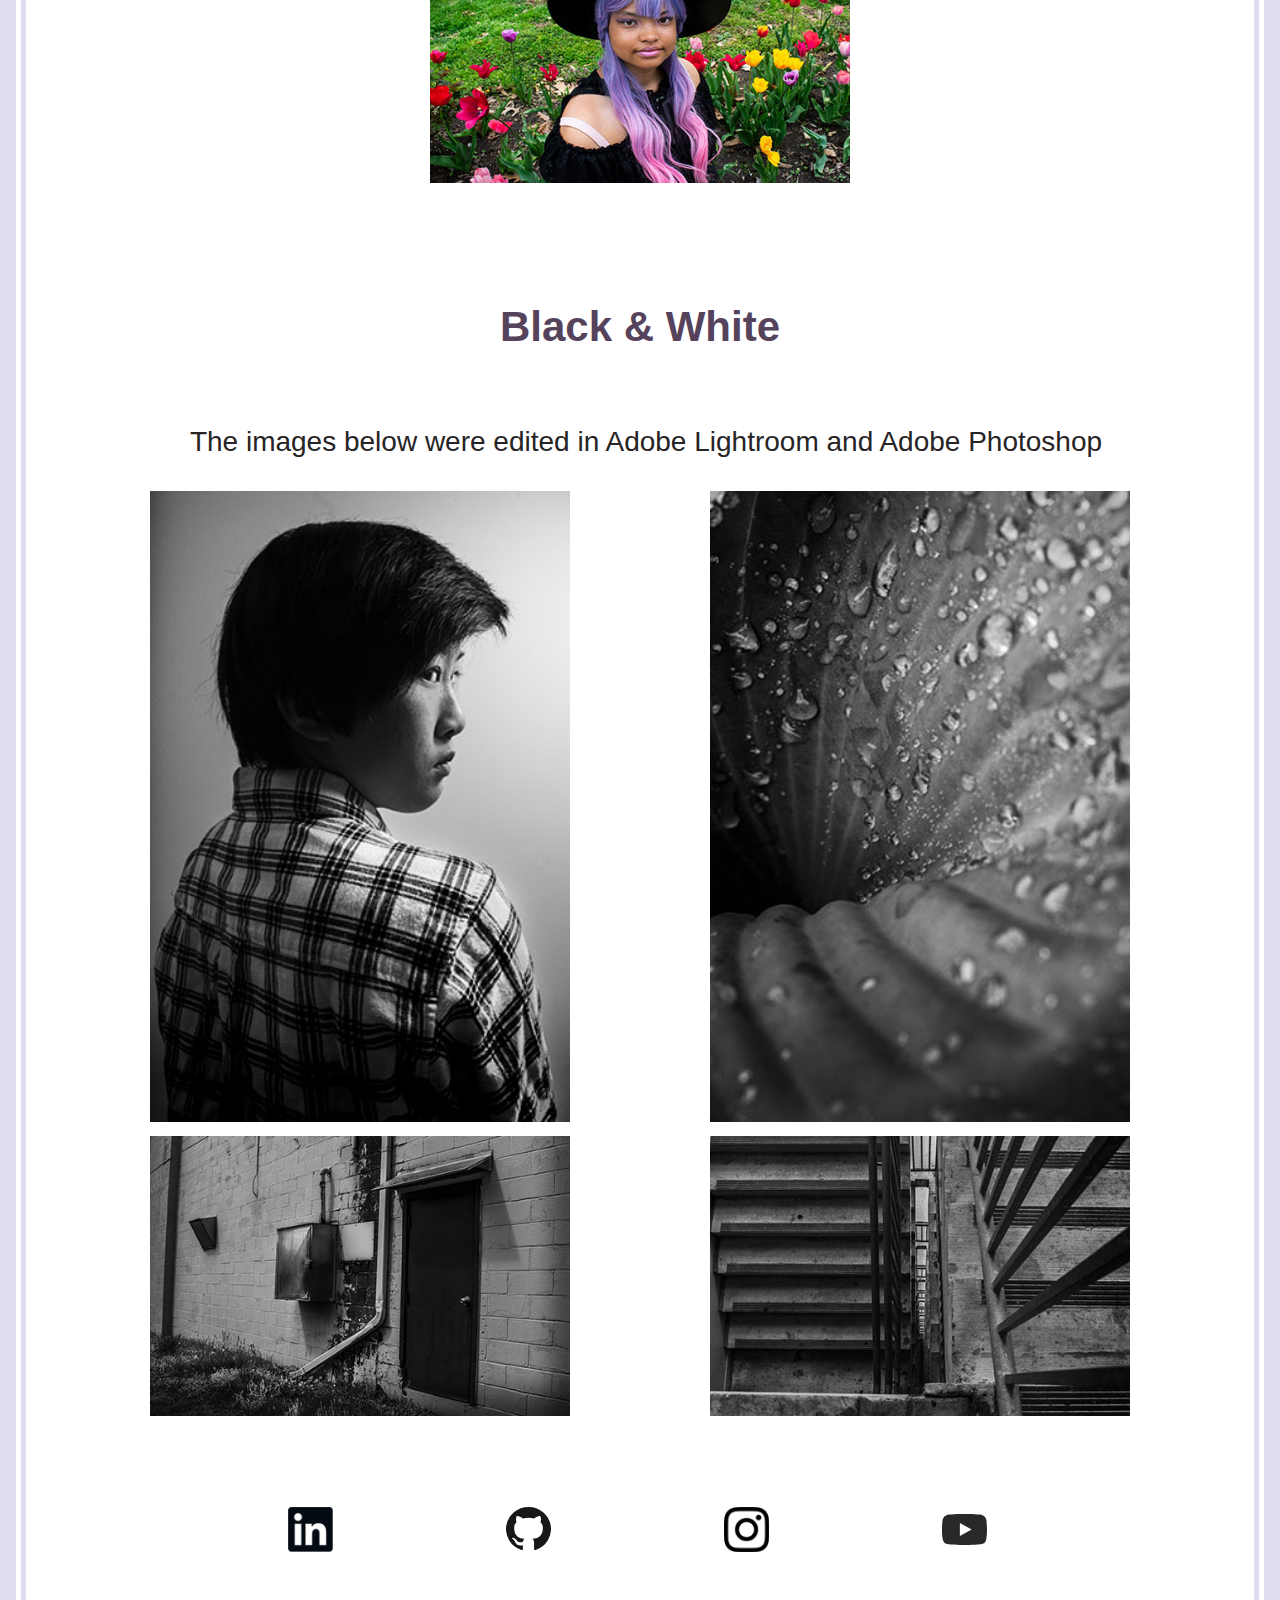
<file: portfolio/photo.html>
<!DOCTYPE html>
<html lang="en">
<head>
    <meta charset="UTF-8">
    <meta name="viewport" content="width=device-width, initial-scale=1.0">
    <meta http-equiv="X-UA-Compatible" content="ie=edge">
    <title>PHOTOGRAPHY</title>
    <link rel="stylesheet" type="text/css" href="../style.css">
</head>
<body>
        <div class="contain">
        <header>
            <a href="#top"></a>
            <div class="logo">
                <a href="http://btudesign.com/">
                    <picture>
                        <source srcset="../pics/logo.svg" />
                        <img src="../pics/logo.png" alt="logo" />
                    </picture>
                </a>
            </div>
        </header>
        <h1 class="logo_h">
            <a href="#top">Photography</a>
        </h1>
            <nav>
                <ul>
                    <li class="n_a"><a href="../about/index.html">About</a></li>
                    <li class="n_p"><a href="../portfolio/index.html">Portfolio</a></li>
                    <li class="n_r"><a href="../resume/index.html">Resume</a></li>
                    <li class="n_c"><a href="../contact/index.html">Contact</a></li>
                </ul>
            </nav>
        <div class="portfolio_l">
            <main class="image">
                <p> All photos on this page are taken from the NIKON D3400 DSLR and unedited post shoot unless otherwise noted.</p>
                <div class="logos"> 
                    <div class="fire">
                        <h2>Lake</h2>
                        <h4>2019</h4>
                        <div id="lake19">
                            <img src="../pics/trunk.jpg" alt="Lake 2019">
                            <img src="../pics/bottle.jpg" alt="Lake 2019">
                            <img src="../pics/lumps.jpg" alt="Lake 2019">
                            <img src="../pics/dock.jpg" alt="Lake2019">
                        </div>
                    </div>
                    <br>
                    <div class="fire">
                        <h2>Firebird Festival</h2>
                        <h4>2019</h4>
                        <div id="fire19">
                            <img src="../pics/ember.jpg" alt="FB Festival 2019">
                            <img src="../pics/fire_head.jpg" alt="FB Festival 2019">
                            <img src="../pics/fire_bird.jpg" alt="FB Festival 2019">
                            <img src="../pics/fire_back.jpg" alt="FB Festival 2019">
                        </div>
                        <h4>2018</h4>
                        <div id="fire18">
                            <img src="../pics/fire_18.jpg" alt="FB Festival 2018">
                        </div>
                    </div>
                    <br>
                    <div class="backyard">
                        <h2>Flowers</h2>
                        <h4>2019</h4>
                        <div id="flower19">
                            <img src="../pics/flower_19.jpg" alt="spring_2019">
                            <img src="../pics/red.jpg" alt="red_flower">
                            <img src="../pics/hidden_flower.jpg" alt="flower in trunk">
                        </div>
                        <br>
                        <h4>2018</h4>
                        <div id="flower18">
                            <img src="../pics/flower_18.jpg" alt="spring_2018">
                            <img src="../pics/garden_2018.jpg" alt="longwood_2018">
                        </div>
                    </div>
                    <br>
                    <div class="museum">
                        <h2>Museum</h2>
                        <div id="m18">
                            <img src="../pics/golden.jpg" alt="golden_dragon">
                            <img src="../pics/float.jpg" alt="nasa_2018">
                        </div>
                    </div>
                    <br>
                    <div class="people">
                            <h2>People</h2>
                            <div id="people">
                                <img src="../pics/p_1.jpg" alt="colorful hair in garden">
                            </div>
                    </div>
                    <br>
                    <div class="bnw">
                        <h2>Black & White</h2>
                        <p>The images below were edited in Adobe Lightroom and Adobe Photoshop</p>
                        <div id="bnw">
                            <img src="../pics/selfie.jpg" alt="portrait">
                            <img src="../pics/dew.jpg" alt="dew on a leaf">
                            <img src="../pics/door.jpg" alt="door on a warehouse">
                            <img src="../pics/stairs.jpg" alt="a staircase">
                        </div>
                    </div>
                    <br>
                </div>
            </main>
        </div>
        <footer>
            <div class="social">
                <ul>
                    <li>
                        <a href="https://www.linkedin.com/in/britney-t-175499172/"  target="_blank">
                            <img src="../pics/linkedin_small.png" alt="linkedin">
                        </a>
                    </li>
                    <li class="github">
                        <a href="https://github.com/Britk2"  target="_blank">
                            <img src="../pics/github_small.svg" alt="github">
                        </a>
                    </li>
                    <li> 
                        <a href="https://www.instagram.com/bri.tu/"  target="_blank">
                            <img src="../pics/instagram_small.png" alt="instagram">
                        </a>
                    </li>
                    <li class="yt">
                        <a href="https://www.youtube.com/channel/UCrbVlsVI12wJNLHHkcox9Hw/featured?view_as=subscriber" target="_blank">
                            <img src="../pics/youtube_small.svg" alt="youtube">
                        </a>
                    </li>
                </ul>
            </div>
        </footer>
    </div>
</body>
</html>
</file>
<file: style.css>
@import "normal.css";
@import "fonts.css";

:root{
    --off-white: #ffffff;
    --light-grey: #f5f5f5;
    --dark-grey:#313031;
    --grey-line: #cccccc;
    --light-p:#deddef;
    --dark-p:#55425b;
    --vibe-p:#57408e;
    --off-black:#272425;

    --b-back: var(--light-p); /* background */
    --f-back: var(--off-white); /* contain-background */
    --t-color: var(--off-black); /* text-color */
    --h-color: var(--dark-p); /* heading-color */
    --d-line: var(--grey-line); /* divide line */
    --m-color: var(--light-grey); /* menu-background */

    --p-t-f: 'Lucida Sans', 'Lucida Sans Regular', 'Lucida Grande', 'Lucida Sans Unicode', Geneva, Verdana, sans-serif;
    --h-t-f: roboto_condensed, Arial, Helvetica, sans-serif;

}

@media (prefers-color-scheme: dark){
    :root{
        --b-back: var(--dark-p);
        --f-back: var(--off-black);
        --t-color: var(--off-white);
        --h-color: var(--light-p);
        --m-color: var(--dark-grey);
    }
    a{
        color: var(--dark-p)
    }
    footer{
        filter: invert(100%);
    }
}

html
{box-sizing: border-box;
background-color: var(--b-back);
color: var(--t-color);
font-family: 'Lucida Sans', 'Lucida Sans Regular', 'Lucida Grande', 'Lucida Sans Unicode', Geneva, Verdana, sans-serif;
font-size:100%;
line-height: 1.5;
margin: auto;
display: block;}

.contain
{background-color: var(--f-back);
border: 5px solid var(--b-back);
margin: .75rem;
outline:5px solid var(--f-back);}

a
{text-decoration: none;}

header .logo
{left:0;position: relative;top:.25rem;}

header .logo svg, header .logo img
{width: 6rem;}
header .logo a
{margin:0;
padding:0 0 1rem 0;}

header
{color:var(--h-color);
font-weight: bold;
text-align: center;
padding: .25rem 0;}


/*For home page*/
#introduction
{font-style: normal;
font-weight: thin;
padding: 1rem;}
#introduction p
{margin:auto;}
#introduction h6
{text-align: center;}

/*site wide*/
p
{padding: .5rem;
text-indent: 2rem; 
line-height: 2;}
dd
{line-height: 2;}
h1, h2, h4, h6, .res a, .ux_h a, .hp a, .portfolio_h a, .abt a, .cnt a, .arduino_h a, .logo_h a, .portfolio_h a, nav a
{color:var(--h-color);}
.res, .ux_h, .hp, .portfolio_h, .abt, .cnt, .arduino_h, .logo_h, .portfolio_h
{text-align: center;
font-family: var(--h-t-f);
font-weight: bold;
background-color: var(--f-back);
border-bottom: 1px solid var(--d-line);
padding: .5rem 0 1rem 0;
position: sticky;
top: 0;
z-index: 25;
margin: 0;}
img, video, svg
{max-width: 95%; padding-bottom:1rem;}

/*Social*/
.github, .yt
{width:50px;height:50px;}
.yt
{position: relative;top:.5rem;}
/*About page*/
.me_p
{padding: .25rem;}
.me img
{display: block;margin: auto;}

/*contact page*/
.contact h4, .socialmedia
{color: var(--h-color);margin:1rem;}
.c_c
{padding: 0 1rem;}

/*resume*/
.resume
{font-size: .75rem;padding: 1rem;}
.basic_info, .resume h2, .resume h4, .portfolio_l h1, .portfolio_l h2, .portfolio_l h3, .portfolio_l h4, .portfolio_l h5, .portfolio_l h6, .portfolio_a h1, .portfolio_ux h1, .portfolio_ux h3, .top, .stool h3
{text-align: center;}
.resume div, .resume div dt, .resume div dd
{padding-top: .75rem;
line-height: 1.5;}
.resume h2,  .resume h4
{padding-top: 1rem;padding-bottom:0;margin:0;}
.resume h4
{padding-top: .5rem;}
.resume dl, .accomplishments ul, .skill ul, .school h5
{margin: .5rem 0 .25rem 0;}
.resume .education ul li, .cat
{list-style: none;}
.accomplishments li
{line-height: 2;}
.cat
{padding:.5rem 0;}
.skill li
{line-height: 1.5;}
.skill
{padding-top: 1rem;}

/*Portfolio Page*/
.portfolio img
{opacity: .35;
display:block;
margin: auto;}
.portfolio h2
{font-family: var(--h-t-f);
font-weight: bold;
text-shadow: 2px 2px var(--m-color);}
.portfolio ul
{list-style: none;padding:0;}
.portfolio main
{margin:0 .5rem;}
.arduino h2, .ux h2, .portfolio .logo h2, .photo h2
{font-size: 1.125rem;
left: 0;
position: absolute;
text-align: center;
top: 50%;
width: 100%;
z-index: 10;}
.phoenix p a
{text-decoration: underline;}
.portfolio .logo, .ux, .arduino, .photo, .portfolio_l .logos
{position: relative;}

/*ai & photo page*/
.portfolio_l .logos
{left: 2.5%;width: 95%;}
.logos h2
{padding-top: 1rem; margin-bottom: 0;}

.a img, .w_s img, .portfolio_ux img, .portfolio_l img
{display: block;
margin: 0 auto;
padding:.25rem;}
.a
{border-bottom: 1px solid var(--d-line);}

.contain img
{width: 90%;}

/*ux page*/
.yale,.pup_il,.ffxiv{border-bottom: 1px solid var(--d-line);}
.portfolio_ux p, .portfolio_a p{padding: 0 1rem;}
.project{text-align: center; box-shadow: var(--off-black);}
.project a{text-align: center; background-color: var(--light-grey); padding:1rem; margin-top: 1rem;}
p.project
{text-indent: 0;padding-bottom:1rem;}
.pup_il ul
{list-style: none; text-align: center; padding:0;}
#ffxiv
{padding-bottom: 1rem;}

#yale_mobile video,#yale_tablet video,#yale_desk video
{display: block;margin: auto;}

/*menu navigation*/
nav
{background: var(--m-color) ;
border-bottom: 1px solid var(--d-line);
font-family: var(--h-t-f);}
nav ul
{font-weight: bold;
line-height: 0;
margin: 0;
padding: .5rem 1rem;
text-align: justify;}
nav ul li
{list-style: none;
line-height: 100%;
text-align: center;
padding: 1rem;}
nav ul li a
{padding: .75rem .75rem;}

/*Pic on the about page*/
.me img
{width: 100%;}


/* CSS stuff for the social media tabs */
.social ul
{list-style:none;
padding: 2rem 0;

display:grid;
grid-template-columns: 50px 50px;
grid-template-rows: 50px 50px;
gap: 3rem 6rem;

justify-content: center;
align-content: center;}



/*For middle size*/

@media screen and (min-width:37.5rem){
    html
    {font-size: 150%;
    line-height: 1.5;}

    nav ul
    {display: flex;
    flex-direction: row;
    justify-content: center;}

    .a img
    {padding:1rem;}

    .me img
    {width:50%;padding-top: 1rem;}

    .social ul
    {padding:.5rem;width: 90%;}
    .social img
    {padding:0;}
    .yt
    {position: relative;top:.25rem;}
    .social, .social ul
    {display: flex;justify-content: center;}

    .resume
    {width: 55ch;margin: auto;}
    .education .accomplishments ul
    {display: flex;
    flex-flow: row wrap;
    justify-content: flex-start;}
    .education .accomplishments ul li
    {padding:0 2rem;}
    
    
    .image p
    {display: block;margin:auto;width:45ch;}

    .cd
    {display: flex;flex-direction: column;align-items: center;}
    .l, #ffxiv_icon
    {display: flex;flex-direction: row;}
    #ffxiv_class, #ffxiv_job
    {width: 25rem;margin:auto;}
    .initial img, #ffxiv_icon img
    {max-width: 25%;padding:.5rem;}
    .portfolio, .portfolio img
    {width:90%;display: block;margin: auto;}
    .image p
    {padding-top:2rem;}
    #water
    {width:92%;display: block;margin: auto;}
    #pMobile
    {display:flex;flex-flow: row wrap;justify-content: center;}
    #pMobile img
    {width:43.75%;margin:0;}
    #yale_mobile
    {width:35%;}
    #yale_tablet
    {width:55%;}
    #sm_med
    {display: flex;
    flex-flow: row wrap;
    justify-content: center;
    margin: auto;
    max-width: 40rem;}
}



/*for large size*/

@media screen and (min-width: 74rem){
    html
    {font-size: 175%;line-height: 1.5;}

    .w_s
    {display: flex;}

    .res, .ux_h, .hp, .portfolio_h, .abt, .cnt, .arduino_h, .logo_h, .portfolio_h
    {font-size: 125%; padding-bottom: .75rem;}

    .me,#ffxiv_s,#cat
    {list-style: none;
    display: flex;
    flex-flow: row wrap;
    justify-content: center;
    padding:0;}
    .me img
    {width: 20rem;padding:1rem;}
    .me_p
    {margin: 0;line-height: 1.5;}
    p
    {width:75ch;}
    .me_p p
    {margin: 0;padding:2rem 0 1rem 0;width:65ch;}

    .resume
    {width: 75ch;margin: auto;}
    .skill, .skill .cat
    {padding-bottom: 1rem;}
    #cat li
    {padding:0 .5rem;}
    li.space
    {padding:0;}
    .sub_cat
    {display:flex;flex-flow: column wrap;}
    dt
    {position: relative; right:5%;}

    .portfolio
    {width:30rem;}
    #ard, #logo
    {position: relative;right:25%;}
    #ux, #photo
    {position: relative; left:25%;}
    #ffxiv,#fire18, #fire19, #flower18, #flower19, #m18, #people, #bnw, #lake19,#pDesk
    {display: flex; flex-flow: row wrap; justify-content: center;}
    #ffxiv_s img, #pDesk img
    {margin:0;}
    .image p
    {width:65ch;}
    #fire18, #fire19, #flower18, #flower19, #m18, #people, #bnw, #lake19, #yale_desk
    {margin:auto; max-width:40rem;}
    #fire18 img, #fire19 img, #flower18 img, #flower19 img, #m18 img, #people img, #bnw img, #lake19 img
    {width:15rem;}
    .image img, #water
    {width:25rem;}
    #pMobile img
    {width:12.25rem;}

}
</file>
